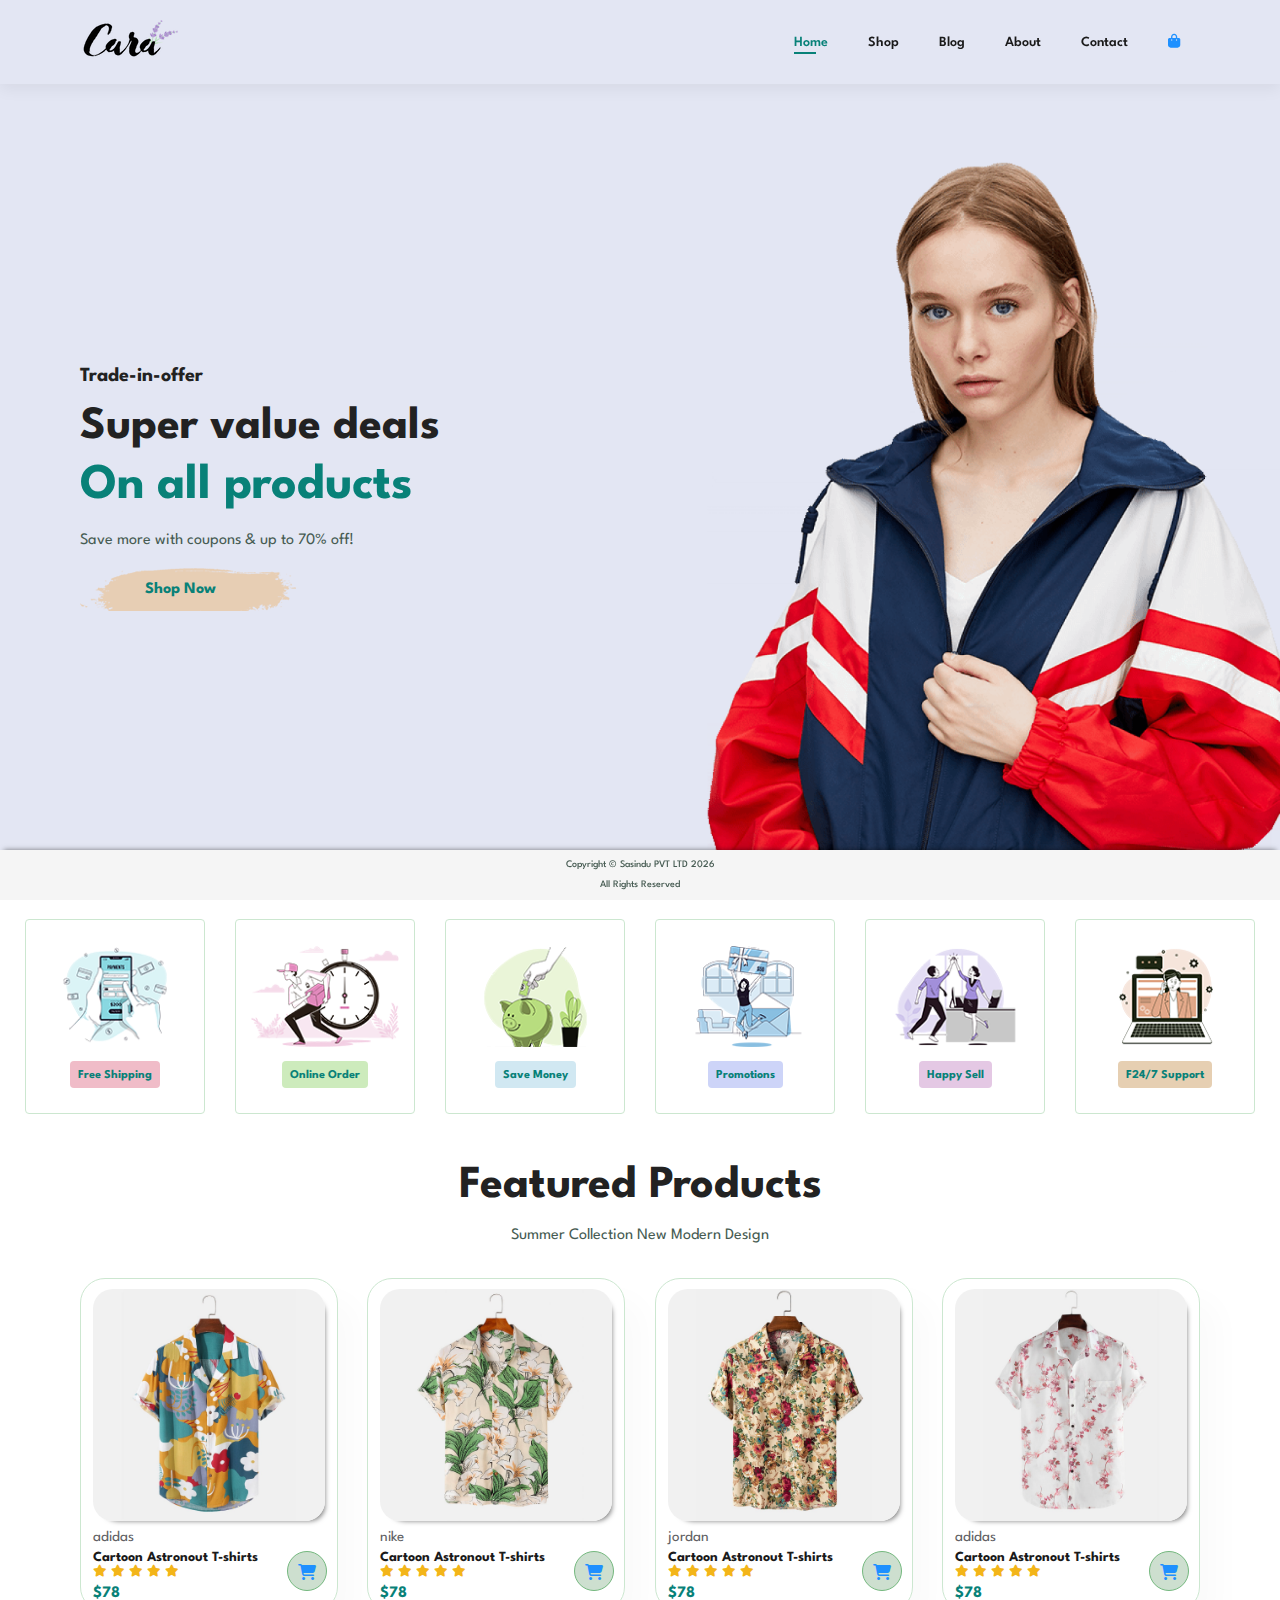
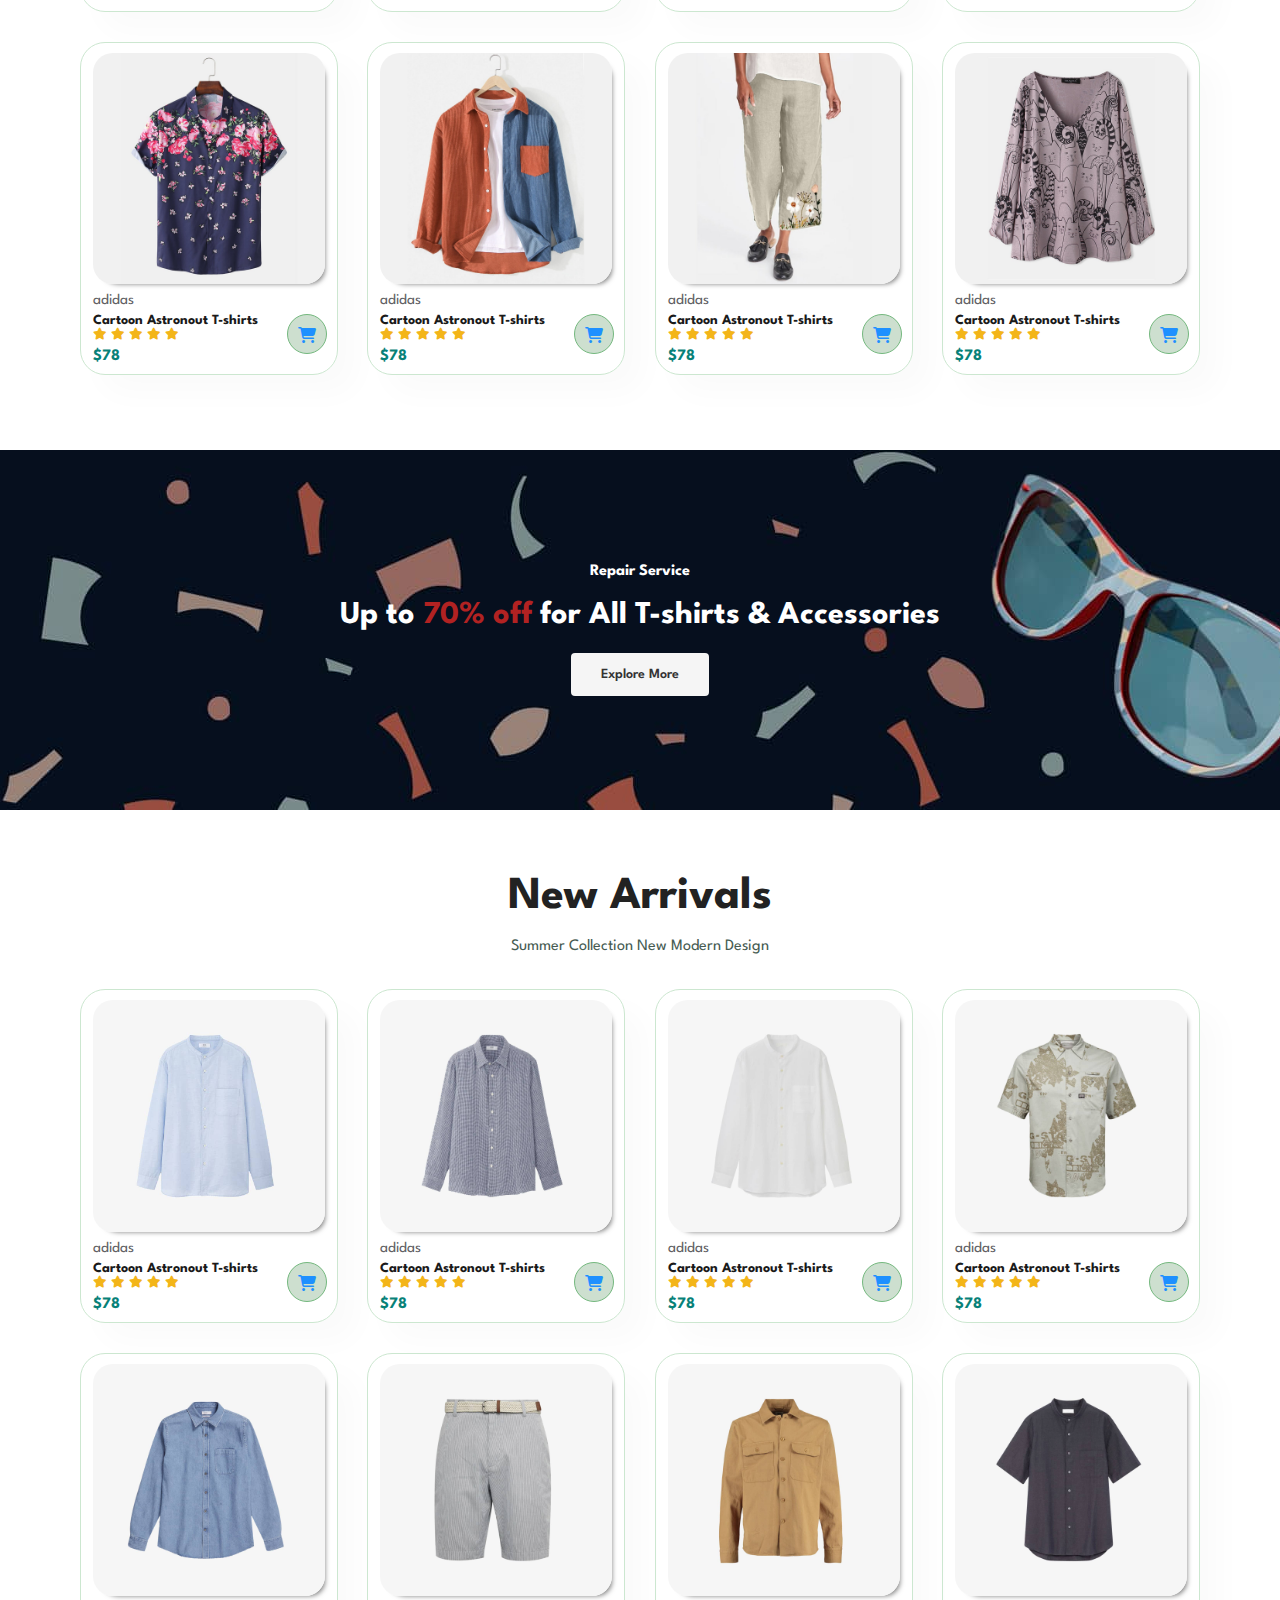
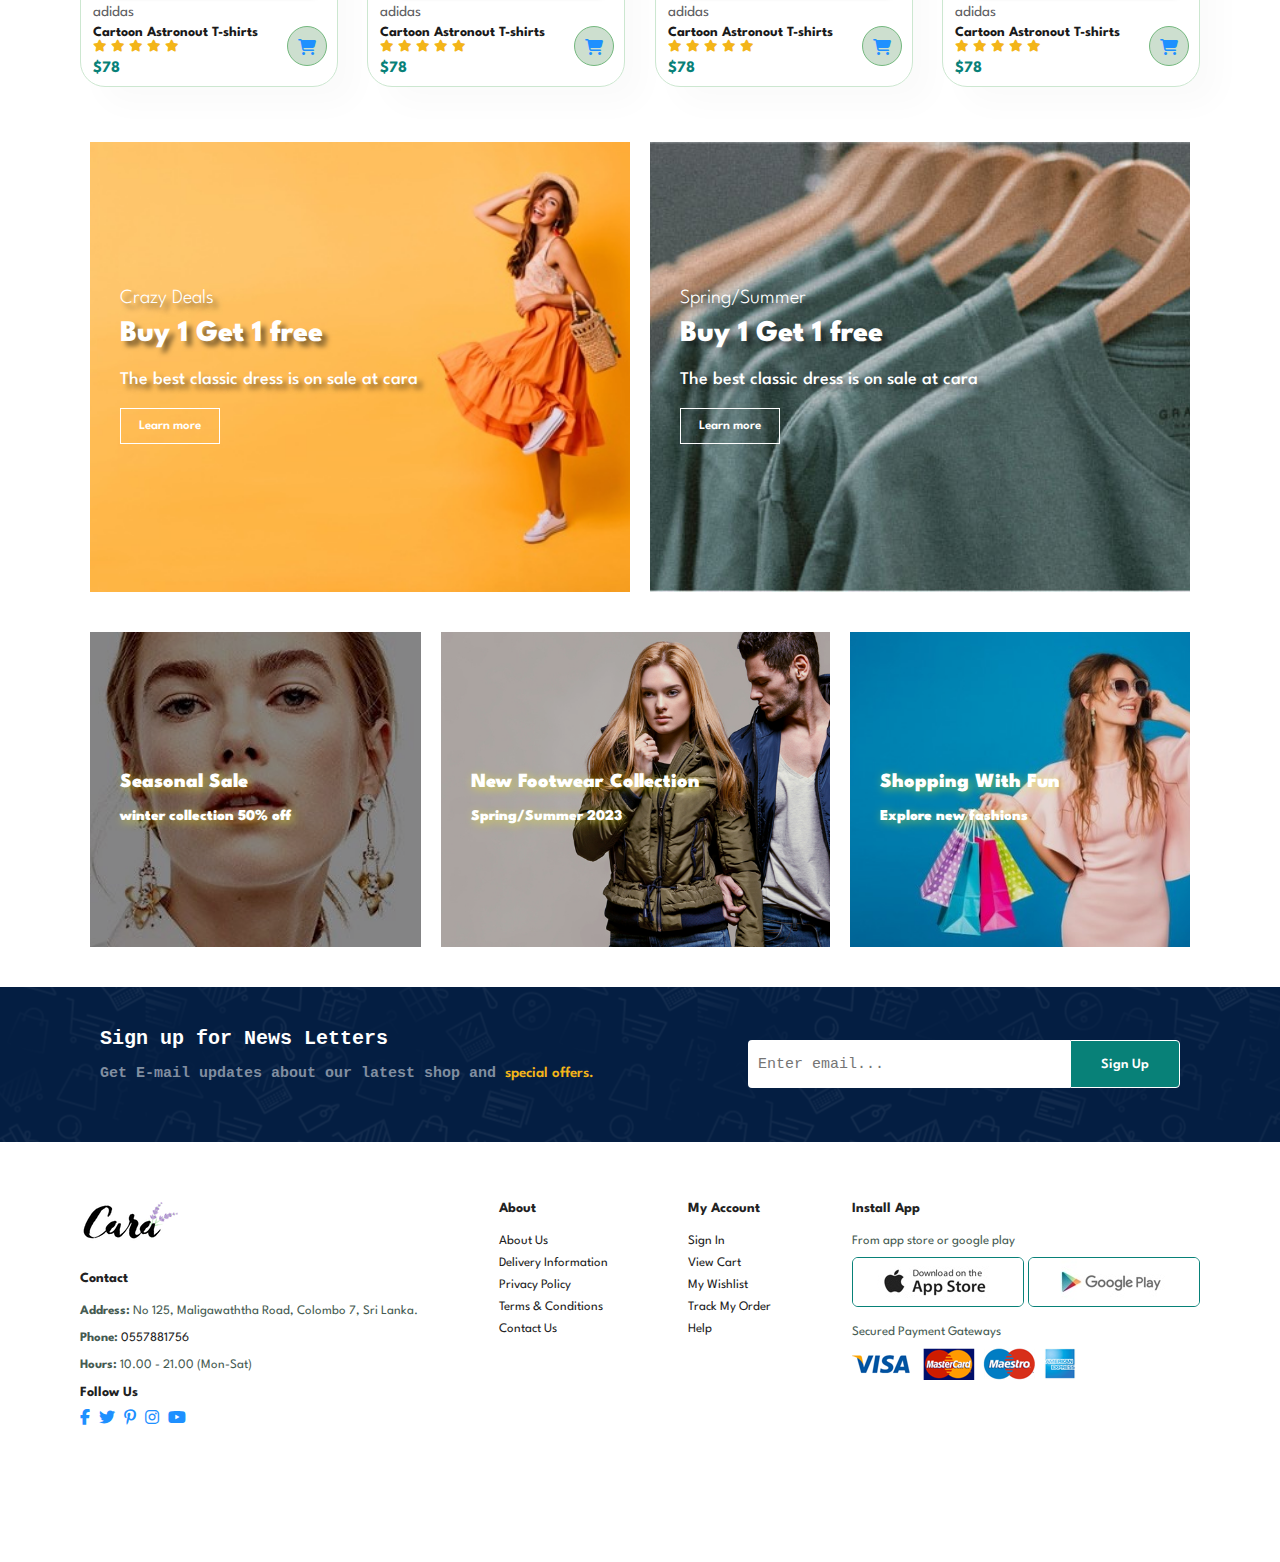
<file: index.html>
<!DOCTYPE html>
<html lang="en">
  <head>
    <meta charset="UTF-8" />
    <meta name="viewport" content="width=device-width, initial-scale=1.0" />
    <title>E-commerce website</title>
    <link rel="stylesheet" href="./CSS/style.css" />
    <script defer src="./Javascript/main.js"></script>
    <link
      rel="stylesheet"
      href="https://cdnjs.cloudflare.com/ajax/libs/font-awesome/6.4.2/css/all.min.css"
    />
    <link rel="icon" href="./ICON/favicon.ico" type="image/x-icon" />
  </head>
  <body>
    <!-- HEADER SECTION -->
    <section id="header">
      <a href="#"><img src="./img/logo.png" alt="logo" class="logo" /></a>
      <div>
        <ul id="navbar">
          <li class="close-btn-li"><i class="fa-solid fa-x"></i></li>
          <li><a class="active" href="index.html">Home</a></li>
          <li><a href="./HTML/shop.html">Shop</a></li>
          <li><a href="./HTML/blog.html">Blog</a></li>
          <li><a href="./HTML/about.html">About</a></li>
          <li><a href="./HTML/contact.html">Contact</a></li>
          <li class="lg-bag">
            <a href="./HTML/cart.html"
              ><i class="fa-solid fa-bag-shopping"></i
            ></a>
          </li>
        </ul>
      </div>
      <div class="menu-icon-con">
        <span
          ><a href="./HTML/cart.html"
            ><i class="fa-solid fa-bag-shopping"></i></a
        ></span>
        <button>
          <span><i class="fa-solid fa-bars" id="menu-i"></i></span>
        </button>
      </div>
    </section>

    <!-- HERO SECTION -->
    <section id="hero">
      <h4>Trade-in-offer</h4>
      <h2>Super value deals</h2>
      <h1>On all products</h1>
      <p>Save more with coupons & up to 70% off!</p>
      <button>Shop Now</button>
    </section>

    <!-- FEATURED SECTION -->
    <section id="feature">
      <div class="fe-box">
        <img src="../img/features/f1.png" alt="" />
        <!-- Inline bg-color supplied in js -->
        <h6>Free Shipping</h6>
      </div>
    </section>

    <!-- FEATURED PRODUCTS SECTION -->
    <section id="product1" class="section-p1">
      <h2>Featured Products</h2>
      <p>Summer Collection New Modern Design</p>
      <div class="pro-container">
        <div class="pro">
          <img src="../img/products/f1.jpg" alt="" />
          <dev class="desc">
            <span>adidas</span>
            <h5>Cartoon Astronout T-shirts</h5>
            <div class="star">
              <i class="fa-solid fa-star"></i>
              <i class="fa-solid fa-star"></i>
              <i class="fa-solid fa-star"></i>
              <i class="fa-solid fa-star"></i>
              <i class="fa-solid fa-star"></i>
            </div>
            <h4>$78</h4>
          </dev>
          <a href="#"><i class="fa-solid fa-cart-shopping"></i></a>
        </div>
      </div>
    </section>

    <!-- BANNER SECTION -->
    <section id="banner" class="section-m1">
      <h4>Repair Service</h4>
      <h2>Up to <span>70% off</span> for All T-shirts & Accessories</h2>
      <button class="normal">Explore More</button>
    </section>

    <!-- NEW ARRIVALS SECTION -->
    <section id="product2" class="section-p1">
      <h2>New Arrivals</h2>
      <p>Summer Collection New Modern Design</p>
      <div class="pro-container new-arrivals">
        <div class="pro">
          <img src="../img/products/f1.jpg" alt="" />
          <dev class="desc">
            <span>adidas</span>
            <h5>Cartoon Astronout T-shirts</h5>
            <div class="star">
              <i class="fa-solid fa-star"></i>
              <i class="fa-solid fa-star"></i>
              <i class="fa-solid fa-star"></i>
              <i class="fa-solid fa-star"></i>
              <i class="fa-solid fa-star"></i>
            </div>
            <h4>$78</h4>
          </dev>
          <a href="#"><i class="fa-solid fa-cart-shopping"></i></a>
        </div>
      </div>
    </section>

    <!-- SMALL-BANNER -->
    <section id="sm-banner" class="section-p1">
      <div class="banner-box">
        <h4>Crazy Deals</h4>
        <h2>Buy 1 Get 1 free</h2>
        <span>The best classic dress is on sale at cara</span>
        <button class="white">Learn more</button>
      </div>
      <div class="banner-box banner-box2">
        <h4>Spring/Summer</h4>
        <h2>Buy 1 Get 1 free</h2>
        <span>The best classic dress is on sale at cara</span>
        <button class="white">Learn more</button>
      </div>
    </section>

    <!-- XS-SMALL BANNERS SECTION -->
    <section id="banner3" class="section-p1">
      <div class="banner-box banner-box-b1">
        <h2>Seasonal Sale</h2>
        <h3>winter collection 50% off</h3>
      </div>
      <div class="banner-box banner-box-b2">
        <h2>New Footwear Collection</h2>
        <h3>Spring/Summer 2023</h3>
      </div>
      <div class="banner-box banner-box-b3">
        <h2>Shopping With Fun</h2>
        <h3>Explore new fashions</h3>
      </div>
    </section>

    <!-- NEWSLETTERS SECTION -->
    <section id="newsletter">
      <div class="news-txt">
        <h4>Sign up for News Letters</h4>
        <p>
          Get E-mail updates about our latest shop and
          <span>special offers.</span>
        </p>
      </div>
      <div class="form-container">
        <form action="" class="real-form">
          <input type="text" placeholder="Enter email..." required />
          <button type="submit" class="normal">Sign Up</button>
        </form>
      </div>
    </section>

    <!-- FOOTER SECTION -->
    <section id="footer-section" class="section-p1 section-m1">
      <div class="col">
        <img class="logo" src="../img/logo.png" alt="" />
        <h4>Contact</h4>
        <p class="p-under-logo">
          <b>Address:</b> No 125, Maligawaththa Road, Colombo 7, Sri Lanka.
        </p>
        <p class="p-under-logo">
          <b>Phone: </b><a href="tel:+94557881756">0557881756</a>
        </p>
        <p class="p-under-logo"><b>Hours: </b> 10.00 - 21.00 (Mon-Sat)</p>
        <div class="follow">
          <h4>Follow Us</h4>
          <div class="icons">
            <a href="#" title="go to our facebook page"
              ><i class="fa-brands fa-facebook-f"></i
            ></a>
            <a href="#" title="go to our twitter page"
              ><i class="fa-brands fa-twitter"></i
            ></a>
            <a href="#" title="go to our pinterest page"
              ><i class="fa-brands fa-pinterest-p"></i
            ></a>
            <a href="#" title="go to our instagram page"
              ><i class="fa-brands fa-instagram"></i
            ></a>
            <a href="#" title="go to our youtube channel"
              ><i class="fa-brands fa-youtube"></i
            ></a>
          </div>
        </div>
      </div>

      <div class="col">
        <h4>About</h4>
        <a href="#">About Us</a>
        <a href="#">Delivery Information</a>
        <a href="#">Privacy Policy</a>
        <a href="#">Terms & Conditions</a>
        <a href="#">Contact Us</a>
      </div>

      <div class="col">
        <h4>My Account</h4>
        <a href="#">Sign In</a>
        <a href="#">View Cart</a>
        <a href="#">My Wishlist</a>
        <a href="#">Track My Order</a>
        <a href="#">Help</a>
      </div>

      <div class="col install">
        <h4>Install App</h4>
        <p>From app store or google play</p>
        <div class="row">
          <img src="../img/pay/app.jpg" alt="" />
          <img src="../img/pay/play.jpg" alt="" />
        </div>
        <p>Secured Payment Gateways</p>
        <img src="../img/pay/pay.png" alt="" />
      </div>
    </section>

    <!-- BACK TO TOP BTN -->
    <div class="back-top-icon" title="back to top">
      <a href="#"><i class="fa-solid fa-up-long" id="back-top"></i></a>
    </div>

    <!-- FOOTER OF THE PAGE -->
    <footer id="footOfPage" class="footer">
      <p class="foot">
        Copyright &copy; Sasindu PVT LTD <span class="date">2021</span>
      </p>
      <p class="foot">All Rights Reserved</p>
    </footer>
    <!--  -->
  </body>
</html>
</file>
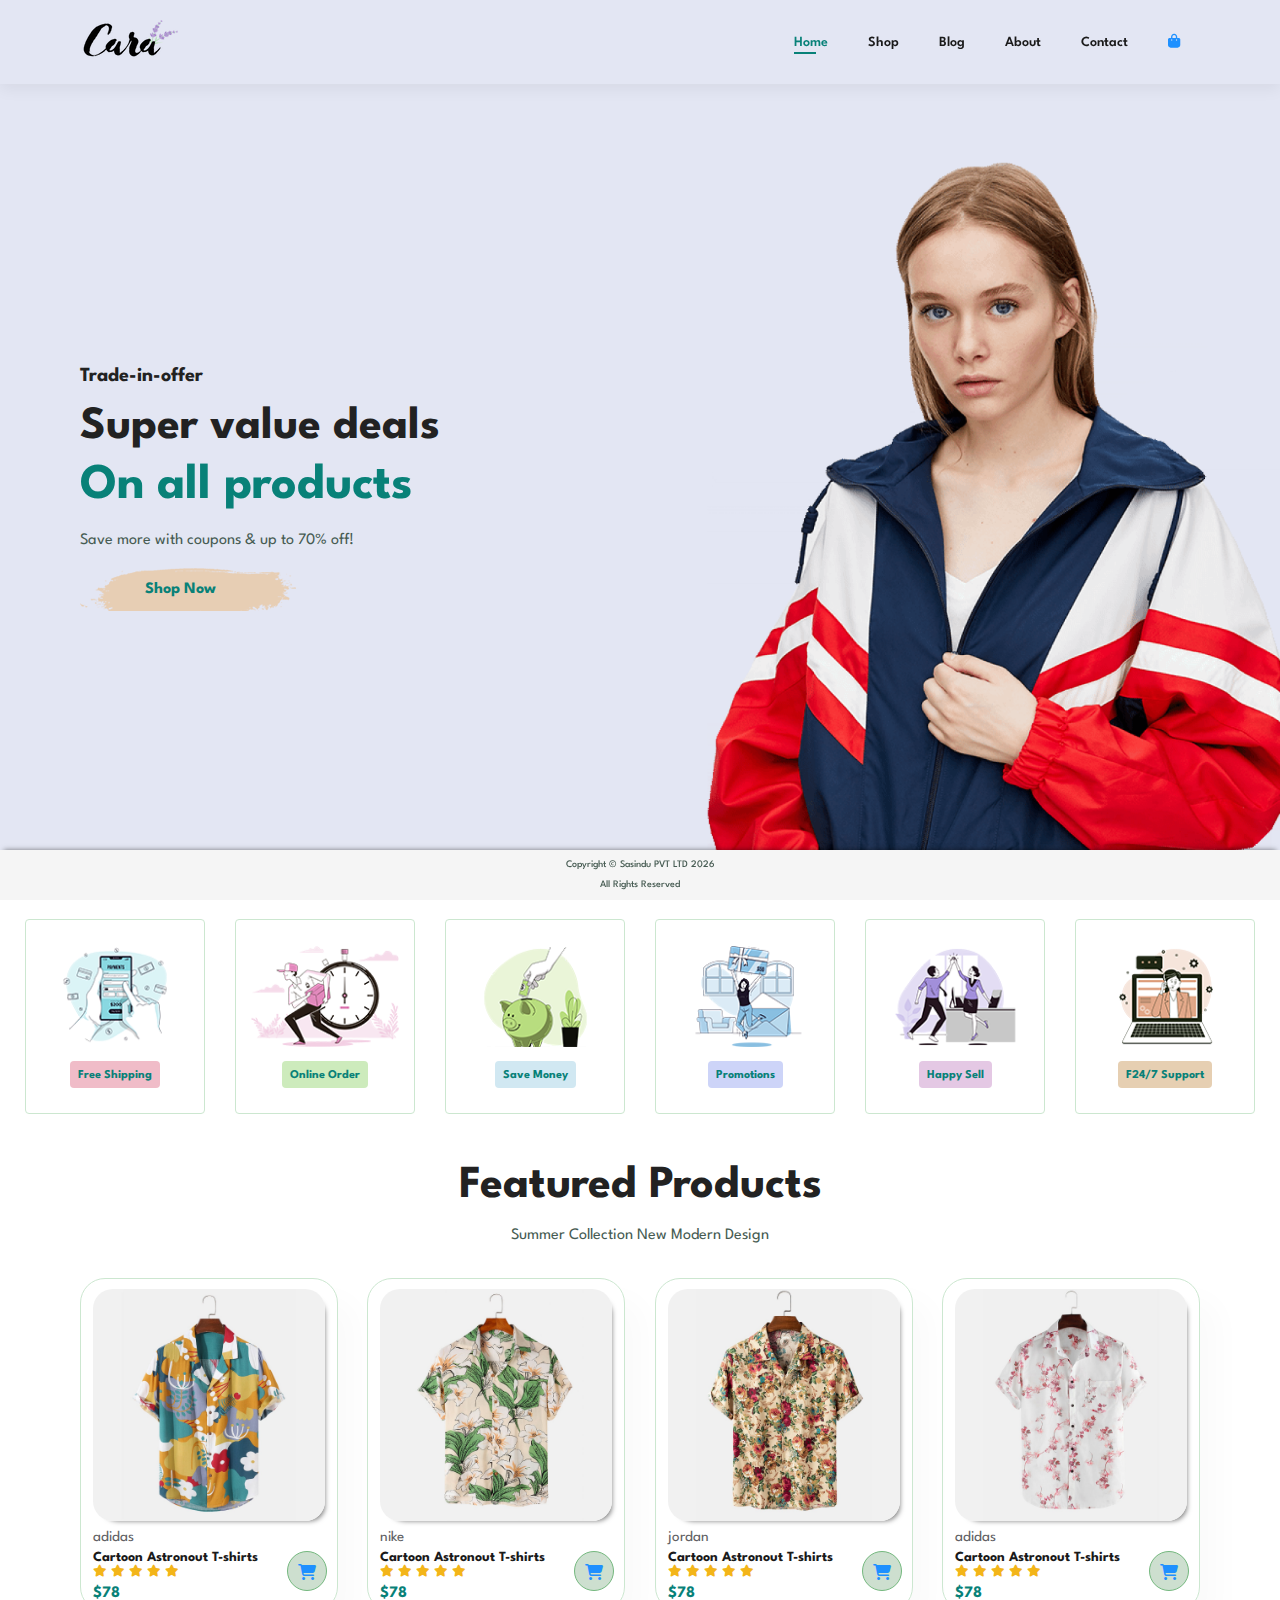
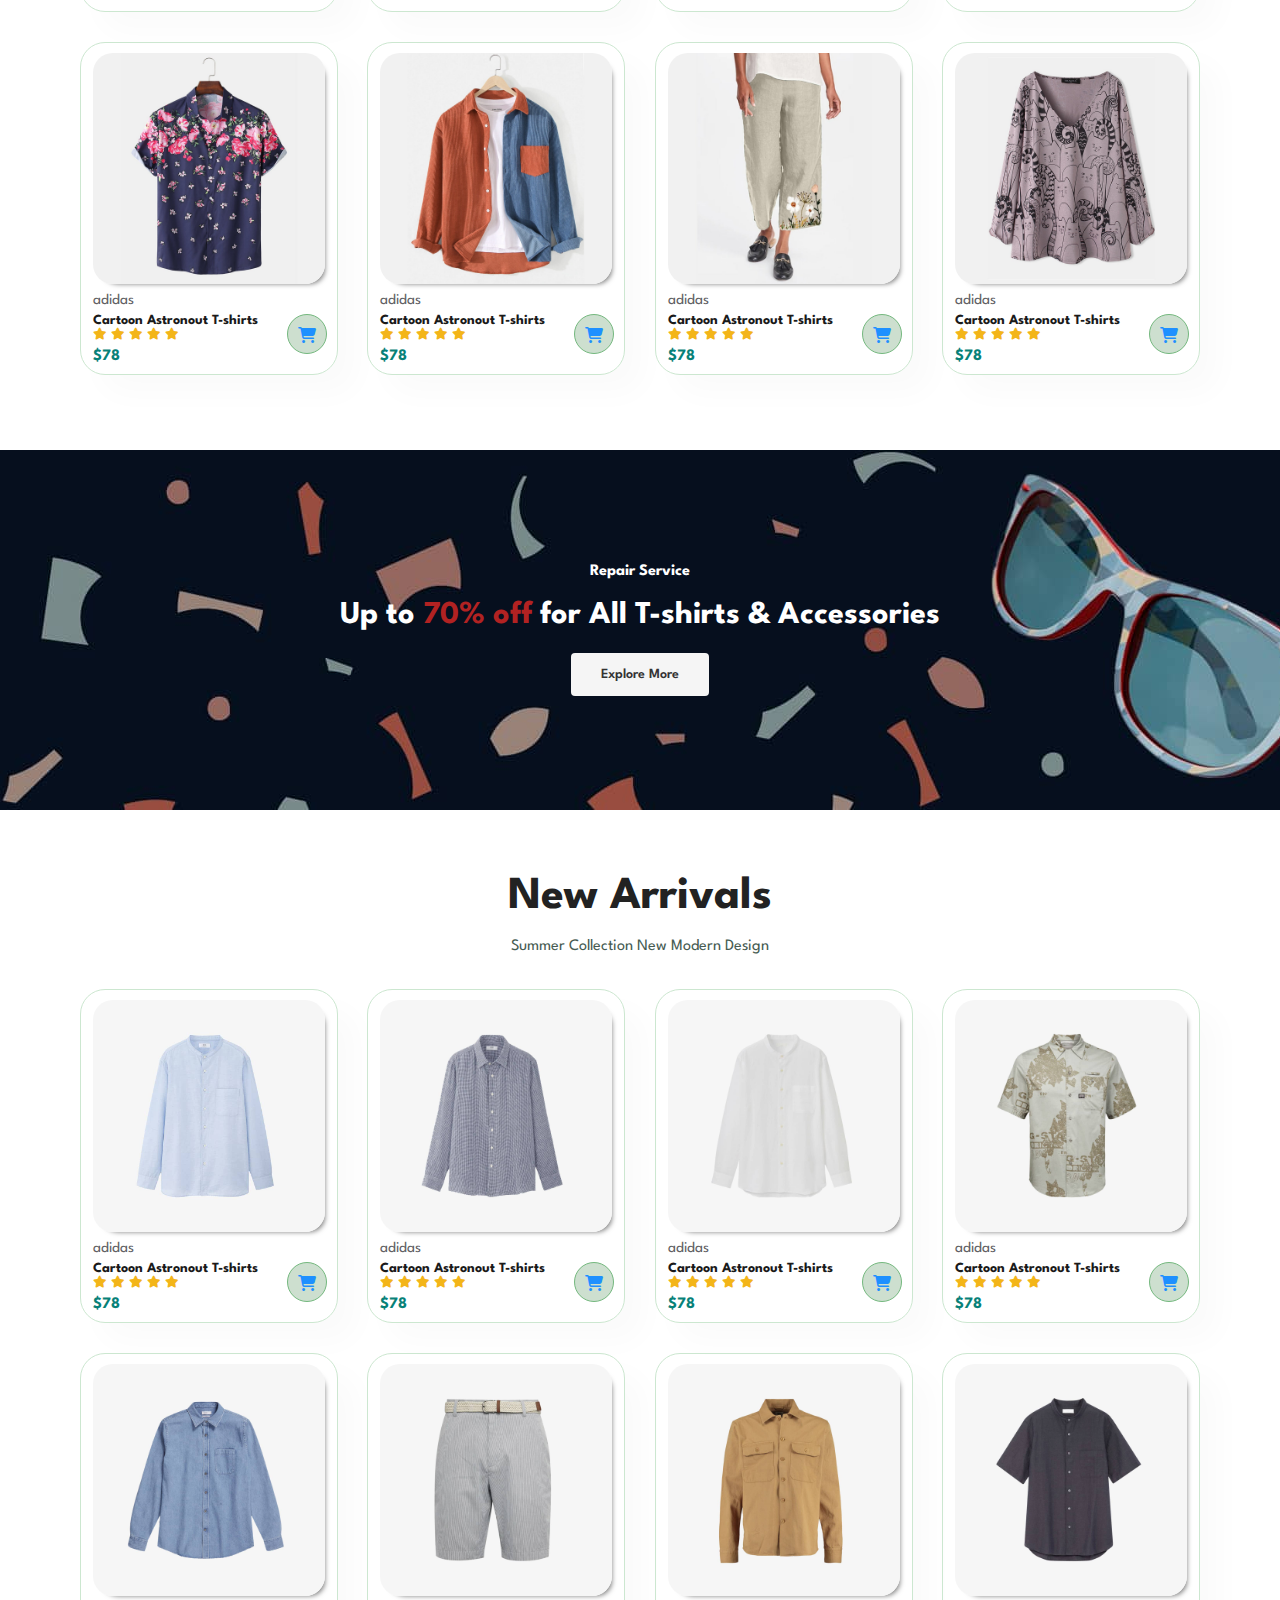
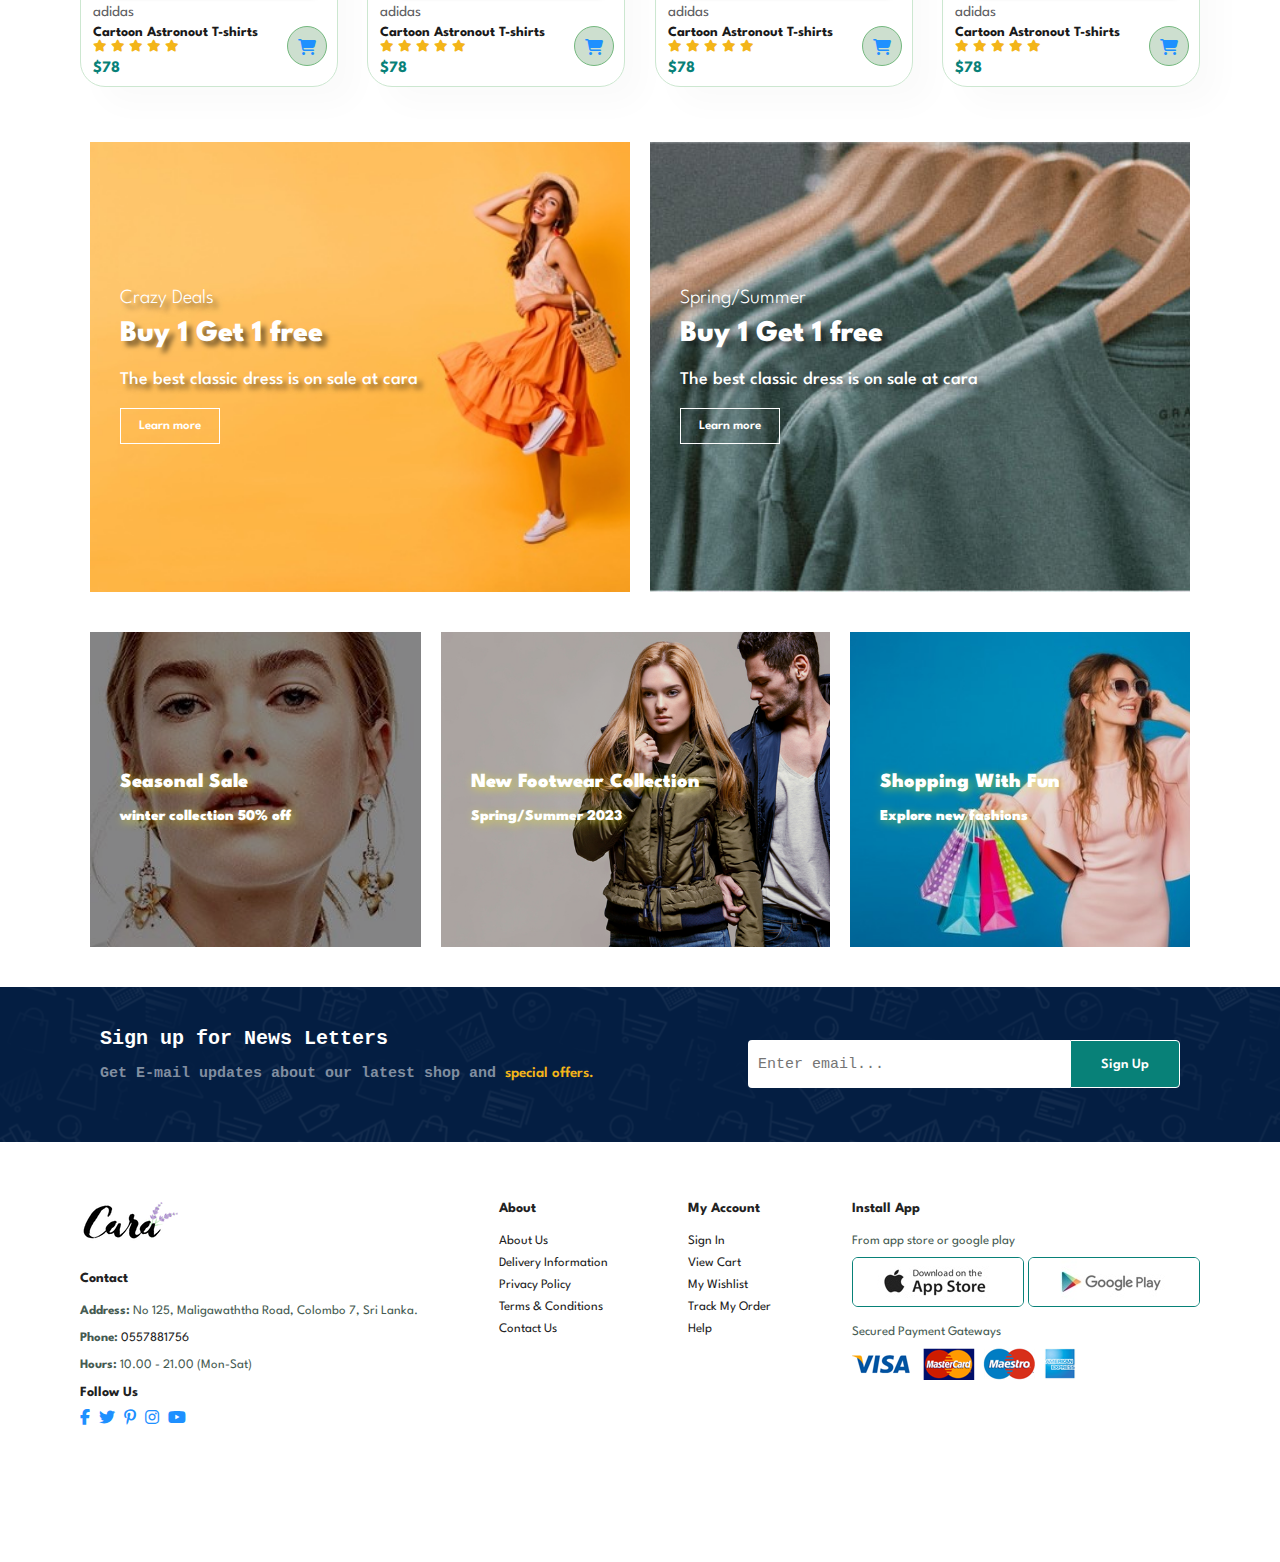
<file: HTML/index.html>
<!DOCTYPE html>
<html lang="en">
  <head>
    <meta charset="UTF-8" />
    <meta name="viewport" content="width=device-width, initial-scale=1.0" />
    <title>E-commerce website</title>
    <link rel="stylesheet" href="../CSS/style.css" />
    <script defer src="../Javascript/main.js"></script>
    <link
      rel="stylesheet"
      href="https://cdnjs.cloudflare.com/ajax/libs/font-awesome/6.4.2/css/all.min.css"
    />
    <link rel="icon" href="../ICON/favicon.ico" type="image/x-icon" />
  </head>
  <body>
    <!-- HEADER SECTION -->
    <section id="header">
      <a href="#"><img src="../img/logo.png" alt="logo" class="logo" /></a>
      <div>
        <ul id="navbar">
          <li class="close-btn-li"><i class="fa-solid fa-x"></i></li>
          <li><a class="active" href="index.html">Home</a></li>
          <li><a href="shop.html">Shop</a></li>
          <li><a href="blog.html">Blog</a></li>
          <li><a href="about.html">About</a></li>
          <li><a href="contact.html">Contact</a></li>
          <li class="lg-bag">
            <a href="cart.html"><i class="fa-solid fa-bag-shopping"></i></a>
          </li>
        </ul>
      </div>
      <div class="menu-icon-con">
        <span
          ><a href="cart.html"><i class="fa-solid fa-bag-shopping"></i></a
        ></span>
        <button>
          <span><i class="fa-solid fa-bars" id="menu-i"></i></span>
        </button>
      </div>
    </section>

    <!-- HERO SECTION -->
    <section id="hero">
      <h4>Trade-in-offer</h4>
      <h2>Super value deals</h2>
      <h1>On all products</h1>
      <p>Save more with coupons & up to 70% off!</p>
      <button>Shop Now</button>
    </section>

    <!-- FEATURED SECTION -->
    <section id="feature">
      <div class="fe-box">
        <img src="../img/features/f1.png" alt="" />
        <!-- Inline bg-color supplied in js -->
        <h6>Free Shipping</h6>
      </div>
    </section>

    <!-- FEATURED PRODUCTS SECTION -->
    <section id="product1" class="section-p1">
      <h2>Featured Products</h2>
      <p>Summer Collection New Modern Design</p>
      <div class="pro-container">
        <div class="pro">
          <img src="../img/products/f1.jpg" alt="" />
          <dev class="desc">
            <span>adidas</span>
            <h5>Cartoon Astronout T-shirts</h5>
            <div class="star">
              <i class="fa-solid fa-star"></i>
              <i class="fa-solid fa-star"></i>
              <i class="fa-solid fa-star"></i>
              <i class="fa-solid fa-star"></i>
              <i class="fa-solid fa-star"></i>
            </div>
            <h4>$78</h4>
          </dev>
          <a href="#"><i class="fa-solid fa-cart-shopping"></i></a>
        </div>
      </div>
    </section>

    <!-- BANNER SECTION -->
    <section id="banner" class="section-m1">
      <h4>Repair Service</h4>
      <h2>Up to <span>70% off</span> for All T-shirts & Accessories</h2>
      <button class="normal">Explore More</button>
    </section>

    <!-- NEW ARRIVALS SECTION -->
    <section id="product1" class="section-p1">
      <h2>New Arrivals</h2>
      <p>Summer Collection New Modern Design</p>
      <div class="pro-container new-arrivals">
        <div class="pro">
          <img src="../img/products/f1.jpg" alt="" />
          <dev class="desc">
            <span>adidas</span>
            <h5>Cartoon Astronout T-shirts</h5>
            <div class="star">
              <i class="fa-solid fa-star"></i>
              <i class="fa-solid fa-star"></i>
              <i class="fa-solid fa-star"></i>
              <i class="fa-solid fa-star"></i>
              <i class="fa-solid fa-star"></i>
            </div>
            <h4>$78</h4>
          </dev>
          <a href="#"><i class="fa-solid fa-cart-shopping"></i></a>
        </div>
      </div>
    </section>

    <!-- SMALL-BANNER -->
    <section id="sm-banner" class="section-p1">
      <div class="banner-box">
        <h4>Crazy Deals</h4>
        <h2>Buy 1 Get 1 free</h2>
        <span>The best classic dress is on sale at cara</span>
        <button class="white">Learn more</button>
      </div>
      <div class="banner-box banner-box2">
        <h4>Spring/Summer</h4>
        <h2>Buy 1 Get 1 free</h2>
        <span>The best classic dress is on sale at cara</span>
        <button class="white">Learn more</button>
      </div>
    </section>

    <!-- XS-SMALL BANNERS SECTION -->
    <section id="banner3" class="section-p1">
      <div class="banner-box banner-box-b1">
        <h2>Seasonal Sale</h2>
        <h3>winter collection 50% off</h3>
      </div>
      <div class="banner-box banner-box-b2">
        <h2>New Footwear Collection</h2>
        <h3>Spring/Summer 2023</h3>
      </div>
      <div class="banner-box banner-box-b3">
        <h2>Shopping With Fun</h2>
        <h3>Explore new fashions</h3>
      </div>
    </section>

    <!-- NEWSLETTERS SECTION -->
    <section id="newsletter">
      <div class="news-txt">
        <h4>Sign up for News Letters</h4>
        <p>
          Get E-mail updates about our latest shop and
          <span>special offers.</span>
        </p>
      </div>
      <div class="form-container">
        <form action="" class="real-form">
          <input type="text" placeholder="Enter email..." required />
          <button type="submit" class="normal">Sign Up</button>
        </form>
      </div>
    </section>

    <!-- FOOTER SECTION -->
    <section id="footer-section" class="section-p1 section-m1">
      <div class="col">
        <img class="logo" src="../img/logo.png" alt="" />
        <h4>Contact</h4>
        <p class="p-under-logo">
          <b>Address:</b> No 125, Maligawaththa Road, Colombo 7, Sri Lanka.
        </p>
        <p class="p-under-logo">
          <b>Phone: </b><a href="tel:+94557881756">0557881756</a>
        </p>
        <p class="p-under-logo"><b>Hours: </b> 10.00 - 21.00 (Mon-Sat)</p>
        <div class="follow">
          <h4>Follow Us</h4>
          <div class="icons">
            <a href="#" title="go to our facebook page"
              ><i class="fa-brands fa-facebook-f"></i
            ></a>
            <a href="#" title="go to our twitter page"
              ><i class="fa-brands fa-twitter"></i
            ></a>
            <a href="#" title="go to our pinterest page"
              ><i class="fa-brands fa-pinterest-p"></i
            ></a>
            <a href="#" title="go to our instagram page"
              ><i class="fa-brands fa-instagram"></i
            ></a>
            <a href="#" title="go to our youtube channel"
              ><i class="fa-brands fa-youtube"></i
            ></a>
          </div>
        </div>
      </div>

      <div class="col">
        <h4>About</h4>
        <a href="#">About Us</a>
        <a href="#">Delivery Information</a>
        <a href="#">Privacy Policy</a>
        <a href="#">Terms & Conditions</a>
        <a href="#">Contact Us</a>
      </div>

      <div class="col">
        <h4>My Account</h4>
        <a href="#">Sign In</a>
        <a href="#">View Cart</a>
        <a href="#">My Wishlist</a>
        <a href="#">Track My Order</a>
        <a href="#">Help</a>
      </div>

      <div class="col install">
        <h4>Install App</h4>
        <p>From app store or google play</p>
        <div class="row">
          <img src="../img/pay/app.jpg" alt="" />
          <img src="../img/pay/play.jpg" alt="" />
        </div>
        <p>Secured Payment Gateways</p>
        <img src="../img/pay/pay.png" alt="" />
      </div>
    </section>

    <!-- BACK TO TOP BTN -->
    <div class="back-top-icon" title="back to top">
      <a href="#"><i class="fa-solid fa-up-long" id="back-top"></i></a>
    </div>

    <!-- FOOTER OF THE PAGE -->
    <footer id="footOfPage" class="footer">
      <p class="foot">
        Copyright &copy; Sasindu PVT LTD <span class="date">2021</span>
      </p>
      <p class="foot">All Rights Reserved</p>
    </footer>
    <!--  -->
  </body>
</html>
</file>
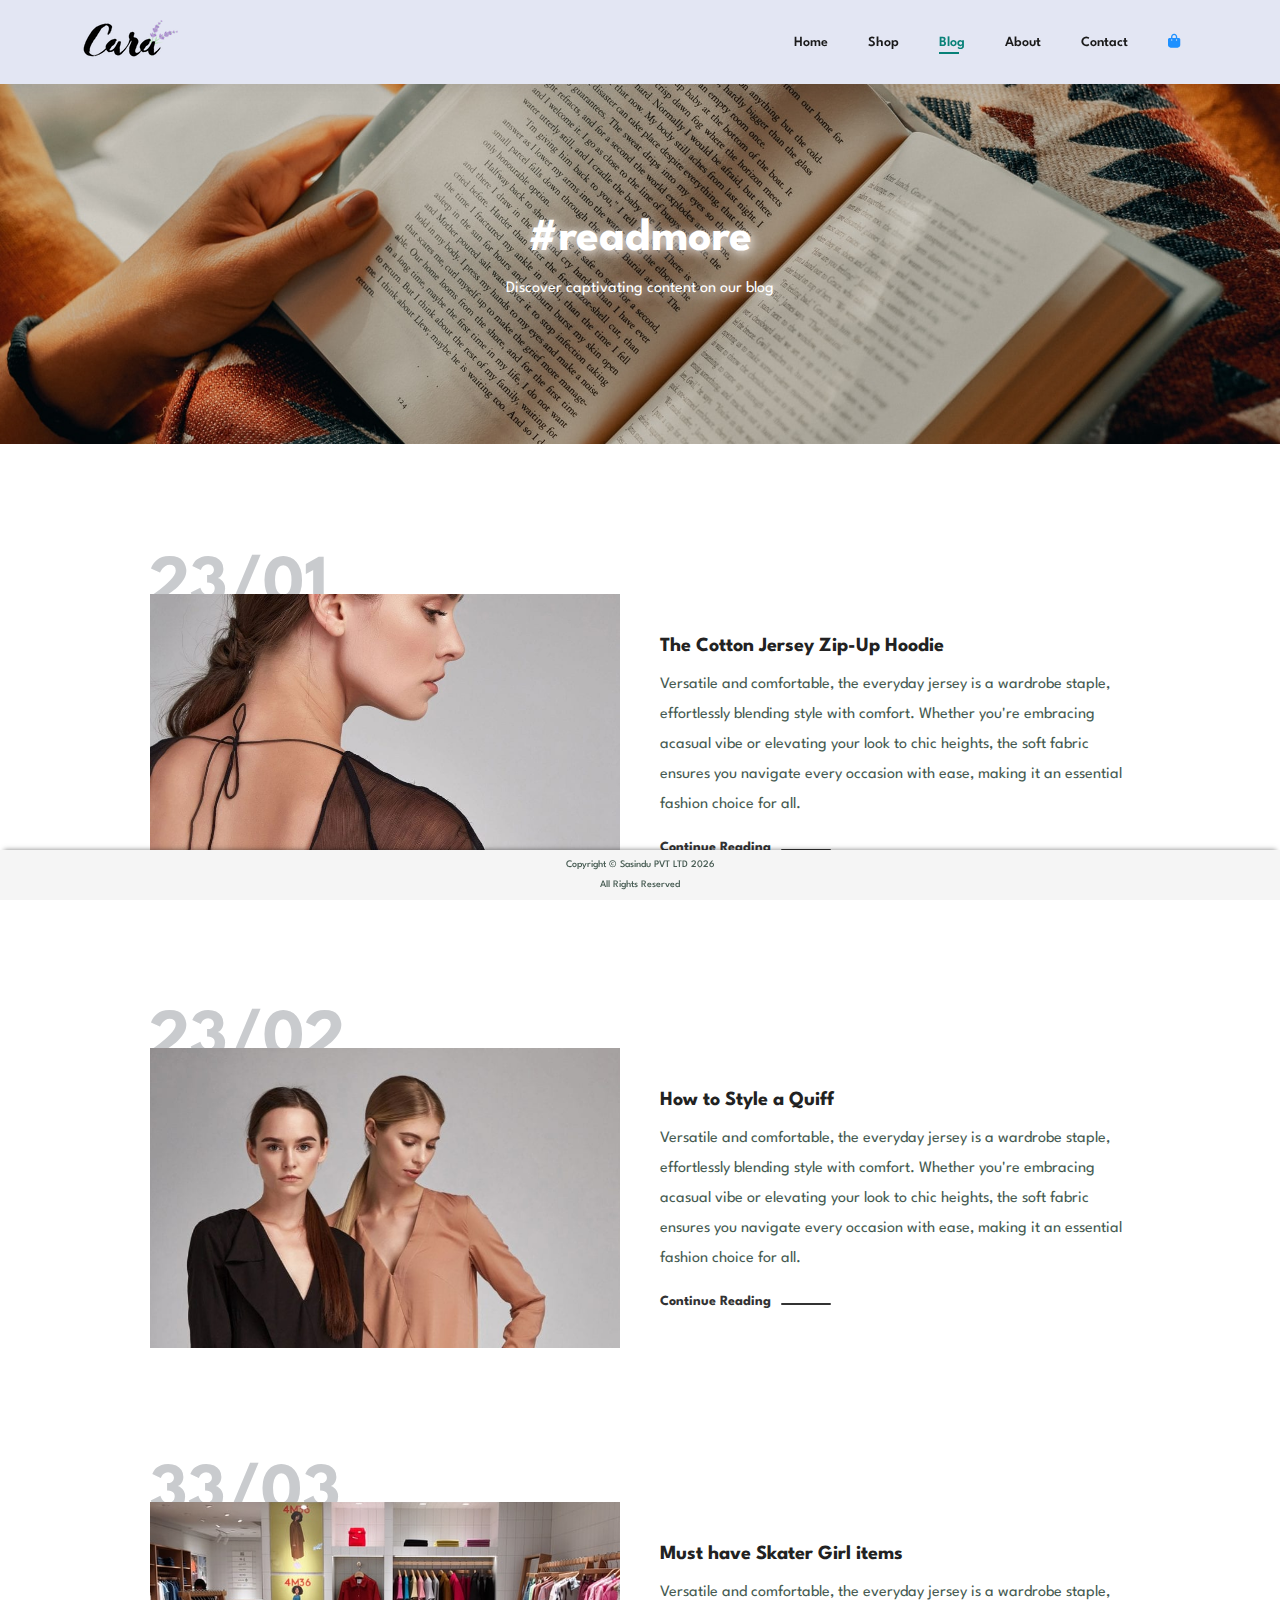
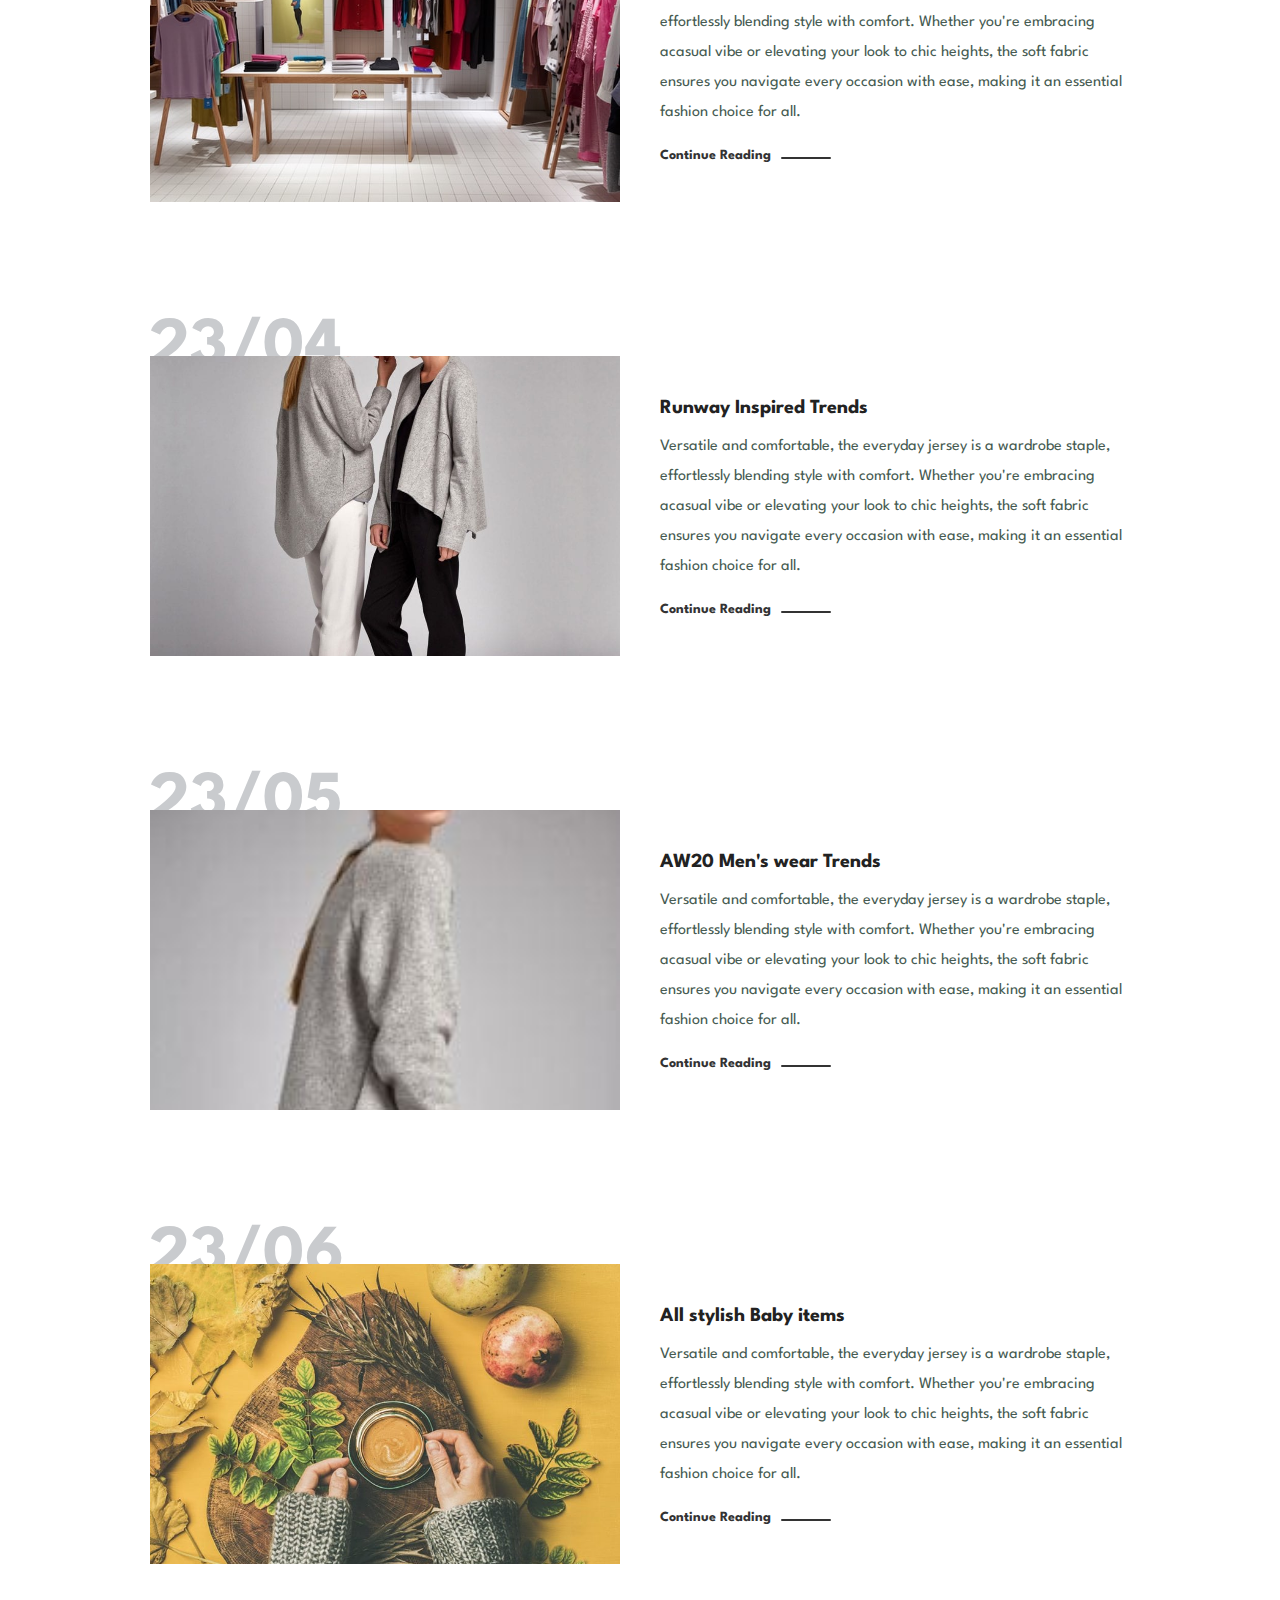
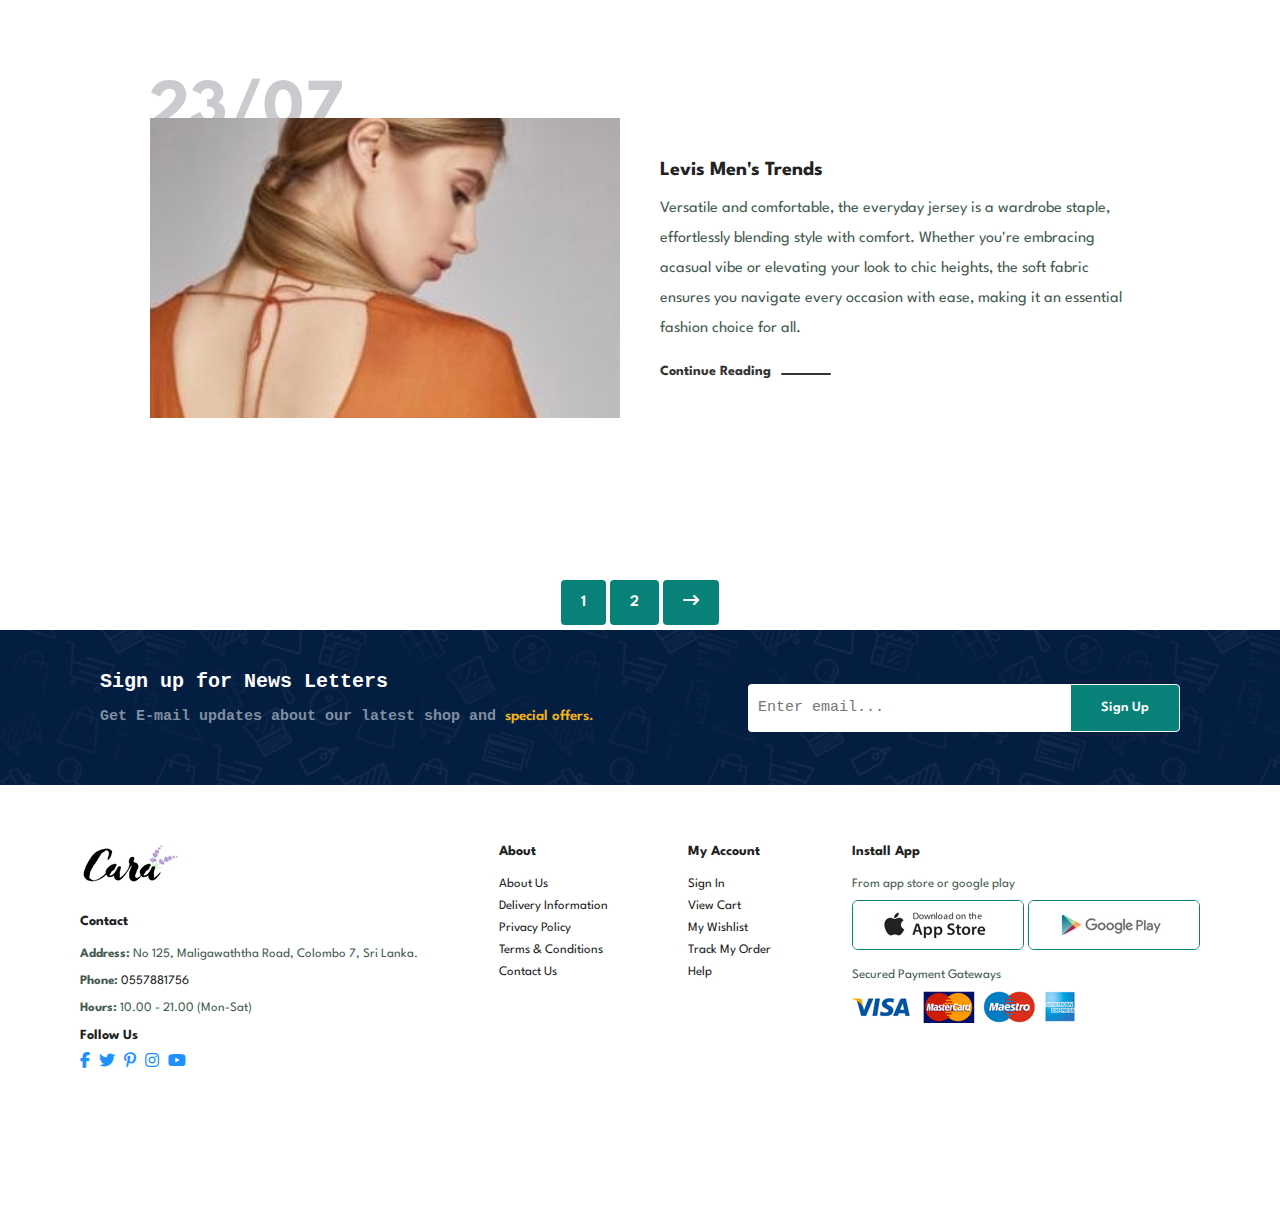
<file: HTML/blog.html>
<!DOCTYPE html>
<html lang="en">
  <head>
    <meta charset="UTF-8" />
    <meta name="viewport" content="width=device-width, initial-scale=1.0" />
    <title>E-commerce website</title>
    <link rel="stylesheet" href="../CSS/style.css" />
    <script defer src="../Javascript/blog.js"></script>
    <link
      rel="stylesheet"
      href="https://cdnjs.cloudflare.com/ajax/libs/font-awesome/6.4.2/css/all.min.css"
    />
    <link rel="icon" href="../ICON/favicon.ico" type="image/x-icon" />
  </head>
  <body>
    <!-- HEADER SECTION -->
    <section id="header">
      <a href="#"><img src="../img/logo.png" alt="logo" class="logo" /></a>
      <div>
        <ul id="navbar">
          <li class="close-btn-li"><i class="fa-solid fa-x"></i></li>
          <li><a href="../index.html">Home</a></li>
          <li><a href="shop.html">Shop</a></li>
          <li><a class="active" href="blog.html">Blog</a></li>
          <li><a href="about.html">About</a></li>
          <li><a href="contact.html">Contact</a></li>
          <li class="lg-bag">
            <a href="cart.html"><i class="fa-solid fa-bag-shopping"></i></a>
          </li>
        </ul>
      </div>
      <div class="menu-icon-con">
        <span
          ><a href="cart.html"><i class="fa-solid fa-bag-shopping"></i></a
        ></span>
        <button>
          <span><i class="fa-solid fa-bars" id="menu-i"></i></span>
        </button>
      </div>
    </section>

    <!-- HERO SECTION -->
    <section id="page-header" class="blog-header">
      <h2>#readmore</h2>
      <p>Discover captivating content on our blog</p>
    </section>

    <!-- BLOG SECTION -->
    <section id="blog">
      <div class="blog-box">
        <div class="blog-img">
          <img src="../img/blog/b1.jpg" alt="" />
        </div>
        <div class="blog-details">
          <h4>The Cotton Jersey Zip-Up Hoodie</h4>
          <p>
            Versatile and comfortable, the everyday jersey is a wardrobe staple,
            effortlessly blending style with comfort. Whether you're embracing a
            casual vibe or elevating your look to chic heights, the soft fabric
            ensures you navigate every occasion with ease, making it an
            essential fashion choice for all.
          </p>
          <a href="#">Continue Reading</a>
        </div>
        <h1>13/01</h1>
      </div>
    </section>

    <!-- PAGINATION SECTION -->
    <section id="pagination" class="section-p1">
      <a href="#">1</a>
      <a href="#">2</a>
      <a href="#"><i class="fa-solid fa-arrow-right-long"></i></a>
    </section>

    <!-- NEWSLETTERS SECTION -->
    <section id="newsletter">
      <div class="news-txt">
        <h4>Sign up for News Letters</h4>
        <p>
          Get E-mail updates about our latest shop and
          <span>special offers.</span>
        </p>
      </div>
      <div class="form-container">
        <form action="" class="real-form">
          <input type="text" placeholder="Enter email..." required />
          <button type="submit" class="normal">Sign Up</button>
        </form>
      </div>
    </section>

    <!-- FOOTER SECTION -->
    <section id="footer-section" class="section-p1 section-m1">
      <div class="col">
        <img class="logo" src="../img/logo.png" alt="" />
        <h4>Contact</h4>
        <p class="p-under-logo">
          <b>Address:</b> No 125, Maligawaththa Road, Colombo 7, Sri Lanka.
        </p>
        <p class="p-under-logo">
          <b>Phone: </b><a href="tel:+94557881756">0557881756</a>
        </p>
        <p class="p-under-logo"><b>Hours: </b> 10.00 - 21.00 (Mon-Sat)</p>
        <div class="follow">
          <h4>Follow Us</h4>
          <div class="icons">
            <a href="#" title="go to our facebook page"
              ><i class="fa-brands fa-facebook-f"></i
            ></a>
            <a href="#" title="go to our twitter page"
              ><i class="fa-brands fa-twitter"></i
            ></a>
            <a href="#" title="go to our pinterest page"
              ><i class="fa-brands fa-pinterest-p"></i
            ></a>
            <a href="#" title="go to our instagram page"
              ><i class="fa-brands fa-instagram"></i
            ></a>
            <a href="#" title="go to our youtube channel"
              ><i class="fa-brands fa-youtube"></i
            ></a>
          </div>
        </div>
      </div>

      <div class="col">
        <h4>About</h4>
        <a href="#">About Us</a>
        <a href="#">Delivery Information</a>
        <a href="#">Privacy Policy</a>
        <a href="#">Terms & Conditions</a>
        <a href="#">Contact Us</a>
      </div>

      <div class="col">
        <h4>My Account</h4>
        <a href="#">Sign In</a>
        <a href="#">View Cart</a>
        <a href="#">My Wishlist</a>
        <a href="#">Track My Order</a>
        <a href="#">Help</a>
      </div>

      <div class="col install">
        <h4>Install App</h4>
        <p>From app store or google play</p>
        <div class="row">
          <img src="../img/pay/app.jpg" alt="" />
          <img src="../img/pay/play.jpg" alt="" />
        </div>
        <p>Secured Payment Gateways</p>
        <img src="../img/pay/pay.png" alt="" />
      </div>
    </section>

    <!-- BACK TO TOP BTN -->
    <div class="back-top-icon" title="back to top">
      <a href="#"><i class="fa-solid fa-up-long" id="back-top"></i></a>
    </div>

    <!-- FOOTER OF THE PAGE -->
    <footer id="footOfPage" class="footer">
      <p class="foot">
        Copyright &copy; Sasindu PVT LTD <span class="date">2021</span>
      </p>
      <p class="foot">All Rights Reserved</p>
    </footer>
    <!--  -->
  </body>
</html>
</file>
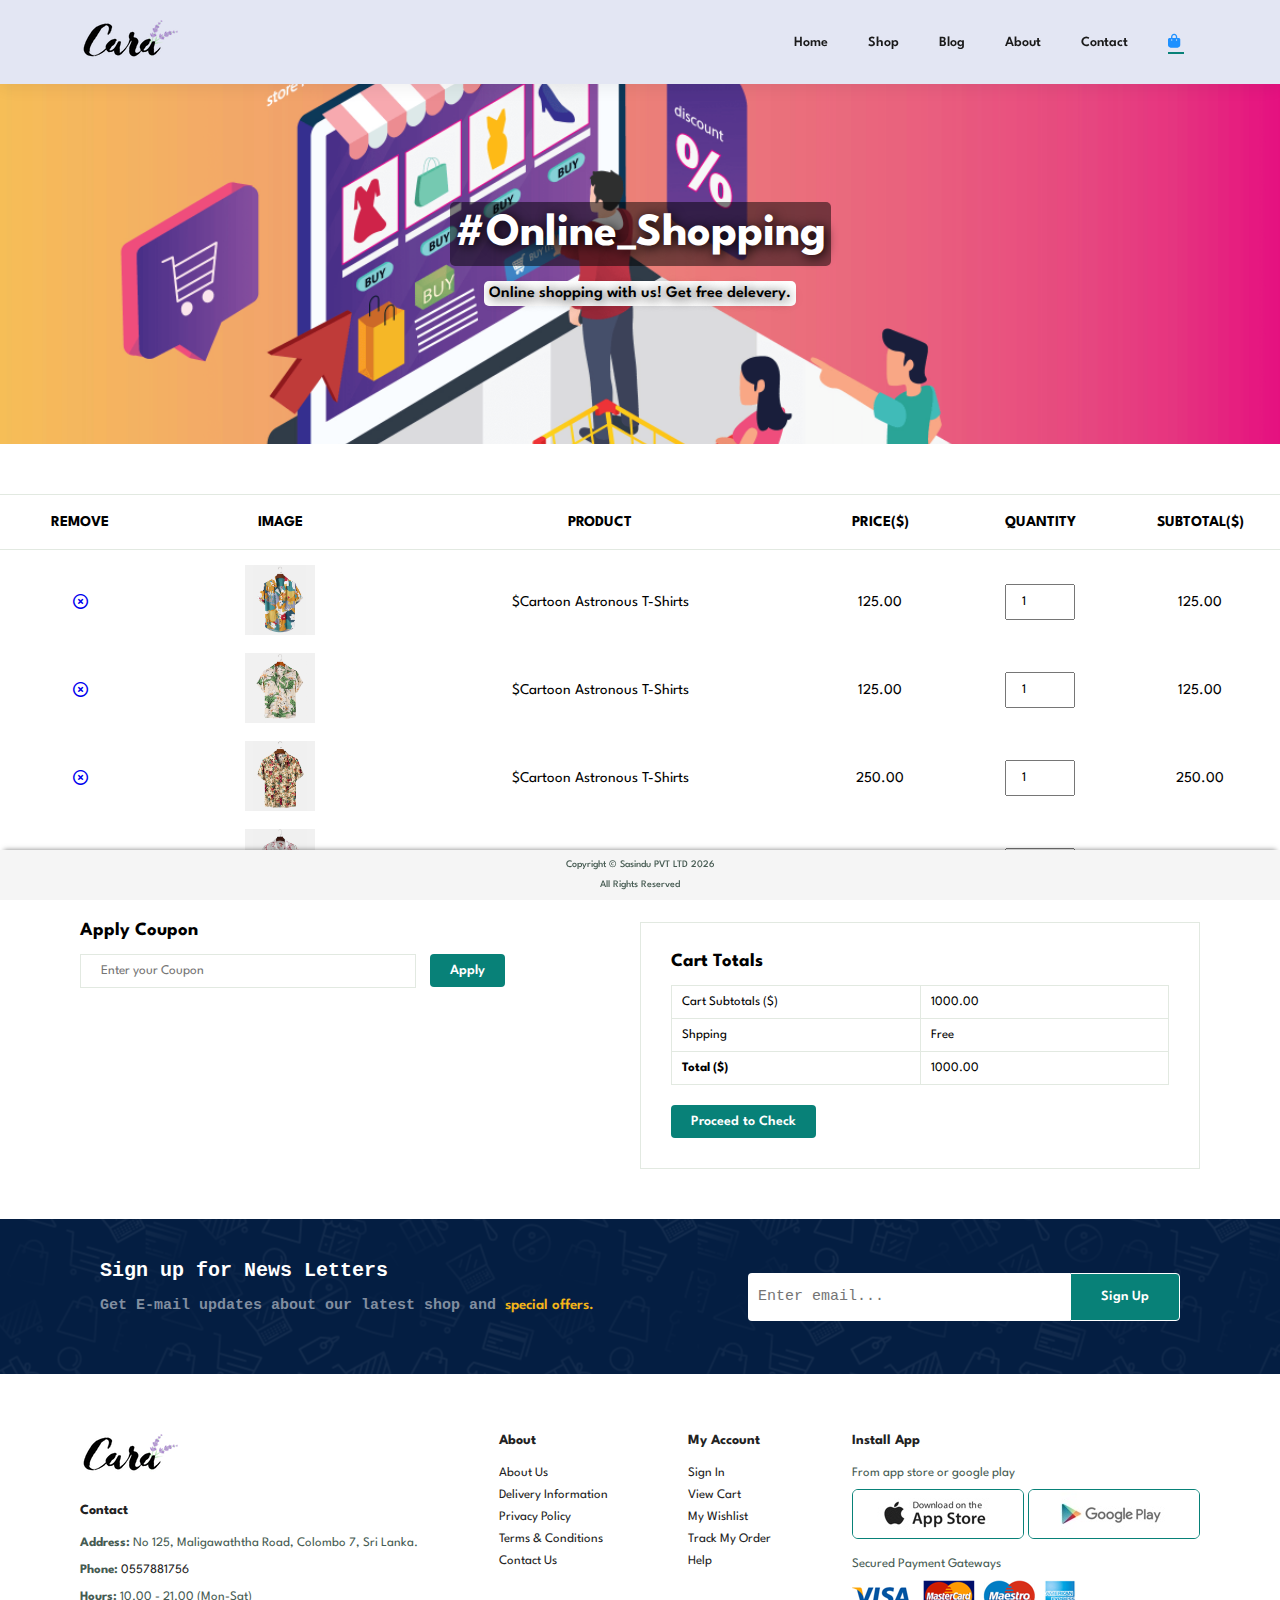
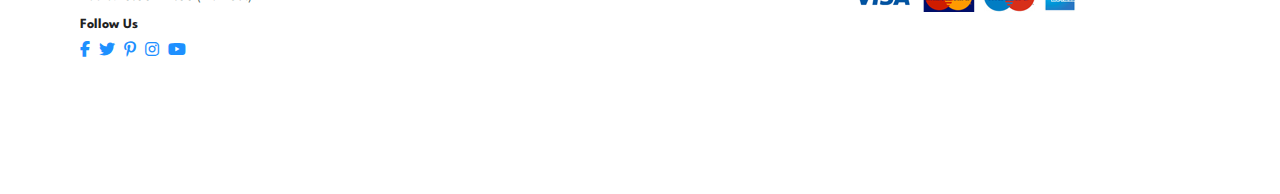
<file: HTML/cart.html>
<!DOCTYPE html>
<html lang="en">
  <head>
    <meta charset="UTF-8" />
    <meta name="viewport" content="width=device-width, initial-scale=1.0" />
    <title>E-commerce website</title>
    <link rel="stylesheet" href="../CSS/style.css" />
    <script defer src="../Javascript/cart.js"></script>
    <link
      rel="stylesheet"
      href="https://cdnjs.cloudflare.com/ajax/libs/font-awesome/6.4.2/css/all.min.css"
    />
    <link rel="icon" href="../ICON/favicon.ico" type="image/x-icon" />
  </head>
  <body>
    <!-- HEADER SECTION -->
    <section id="header">
      <a href="#"><img src="../img/logo.png" alt="logo" class="logo" /></a>
      <div>
        <ul id="navbar">
          <li class="close-btn-li"><i class="fa-solid fa-x"></i></li>
          <li><a href="../index.html">Home</a></li>
          <li><a href="shop.html">Shop</a></li>
          <li><a href="blog.html">Blog</a></li>
          <li><a href="about.html">About</a></li>
          <li><a href="contact.html">Contact</a></li>
          <li class="lg-bag">
            <a class="active" href="cart.html"
              ><i class="fa-solid fa-bag-shopping"></i
            ></a>
          </li>
        </ul>
      </div>
      <div class="menu-icon-con">
        <span
          ><a href="cart.html"><i class="fa-solid fa-bag-shopping"></i></a
        ></span>
        <button>
          <span><i class="fa-solid fa-bars" id="menu-i"></i></span>
        </button>
      </div>
    </section>

    <!-- HERO SECTION -->
    <section id="page-header" class="cart-header">
      <h2>#Online_Shopping</h2>
      <p>Online shopping with us! Get free delevery.</p>
    </section>

    <!-- CART SECTION -->
    <section id="cart" class="section-p1">
      <table width="100%">
        <thead>
          <tr>
            <td>Remove</td>
            <td>Image</td>
            <td>Product</td>
            <td>Price($)</td>
            <td>Quantity</td>
            <td>Subtotal($)</td>
          </tr>
        </thead>

        <tbody class="tbody">
          <tr>
            <td>
              <a href="#"><i class="fa-regular fa-circle-xmark"></i></a>
            </td>
            <td>
              <img src="../img/products/f1.jpg" alt="" />
            </td>
            <td>Cartoon Astronous T-Shirts</td>
            <td>$119.18</td>
            <td>
              <input
                type="number"
                name="number"
                id="number"
                value="1"
                min="0"
              />
            </td>
            <td>$119.18</td>
          </tr>
        </tbody>
      </table>
    </section>

    <!-- CART ADD SECTION -->
    <section id="cart-add" class="section-p1">
      <div id="coupon">
        <h3>Apply Coupon</h3>
        <form>
          <input
            type="text"
            name="coup"
            id="coup"
            placeholder="Enter your Coupon"
            required
          />
          <button type="submit" class="normal">Apply</button>
        </form>
      </div>

      <div id="sub-total">
        <h3>Cart Totals</h3>
        <table>
          <tr>
            <td>Cart Subtotals ($)</td>
            <td class="cart-subtotals">$335</td>
          </tr>
          <tr>
            <td>Shpping</td>
            <td>Free</td>
          </tr>
          <tr>
            <td><strong>Total ($)</strong></td>
            <td class="total-final"><strong>$335</strong></td>
          </tr>
        </table>
        <button class="normal">Proceed to Check</button>
      </div>
    </section>

    <!-- NEWSLETTERS SECTION -->
    <section id="newsletter">
      <div class="news-txt">
        <h4>Sign up for News Letters</h4>
        <p>
          Get E-mail updates about our latest shop and
          <span>special offers.</span>
        </p>
      </div>
      <div class="form-container">
        <form action="" class="real-form">
          <input type="text" placeholder="Enter email..." required />
          <button type="submit" class="normal">Sign Up</button>
        </form>
      </div>
    </section>

    <!-- FOOTER SECTION -->
    <section id="footer-section" class="section-p1 section-m1">
      <div class="col">
        <img class="logo" src="../img/logo.png" alt="" />
        <h4>Contact</h4>
        <p class="p-under-logo">
          <b>Address:</b> No 125, Maligawaththa Road, Colombo 7, Sri Lanka.
        </p>
        <p class="p-under-logo">
          <b>Phone: </b><a href="tel:+94557881756">0557881756</a>
        </p>
        <p class="p-under-logo"><b>Hours: </b> 10.00 - 21.00 (Mon-Sat)</p>
        <div class="follow">
          <h4>Follow Us</h4>
          <div class="icons">
            <a href="#" title="go to our facebook page"
              ><i class="fa-brands fa-facebook-f"></i
            ></a>
            <a href="#" title="go to our twitter page"
              ><i class="fa-brands fa-twitter"></i
            ></a>
            <a href="#" title="go to our pinterest page"
              ><i class="fa-brands fa-pinterest-p"></i
            ></a>
            <a href="#" title="go to our instagram page"
              ><i class="fa-brands fa-instagram"></i
            ></a>
            <a href="#" title="go to our youtube channel"
              ><i class="fa-brands fa-youtube"></i
            ></a>
          </div>
        </div>
      </div>

      <div class="col">
        <h4>About</h4>
        <a href="#">About Us</a>
        <a href="#">Delivery Information</a>
        <a href="#">Privacy Policy</a>
        <a href="#">Terms & Conditions</a>
        <a href="#">Contact Us</a>
      </div>

      <div class="col">
        <h4>My Account</h4>
        <a href="#">Sign In</a>
        <a href="#">View Cart</a>
        <a href="#">My Wishlist</a>
        <a href="#">Track My Order</a>
        <a href="#">Help</a>
      </div>

      <div class="col install">
        <h4>Install App</h4>
        <p>From app store or google play</p>
        <div class="row">
          <img src="../img/pay/app.jpg" alt="" />
          <img src="../img/pay/play.jpg" alt="" />
        </div>
        <p>Secured Payment Gateways</p>
        <img src="../img/pay/pay.png" alt="" />
      </div>
    </section>

    <!-- BACK TO TOP BTN -->
    <div class="back-top-icon" title="back to top">
      <a href="#"><i class="fa-solid fa-up-long" id="back-top"></i></a>
    </div>

    <!-- FOOTER OF THE PAGE -->
    <footer id="footOfPage" class="footer">
      <p class="foot">
        Copyright &copy; Sasindu PVT LTD <span class="date">2021</span>
      </p>
      <p class="foot">All Rights Reserved</p>
    </footer>
    <!--  -->
  </body>
</html>
</file>
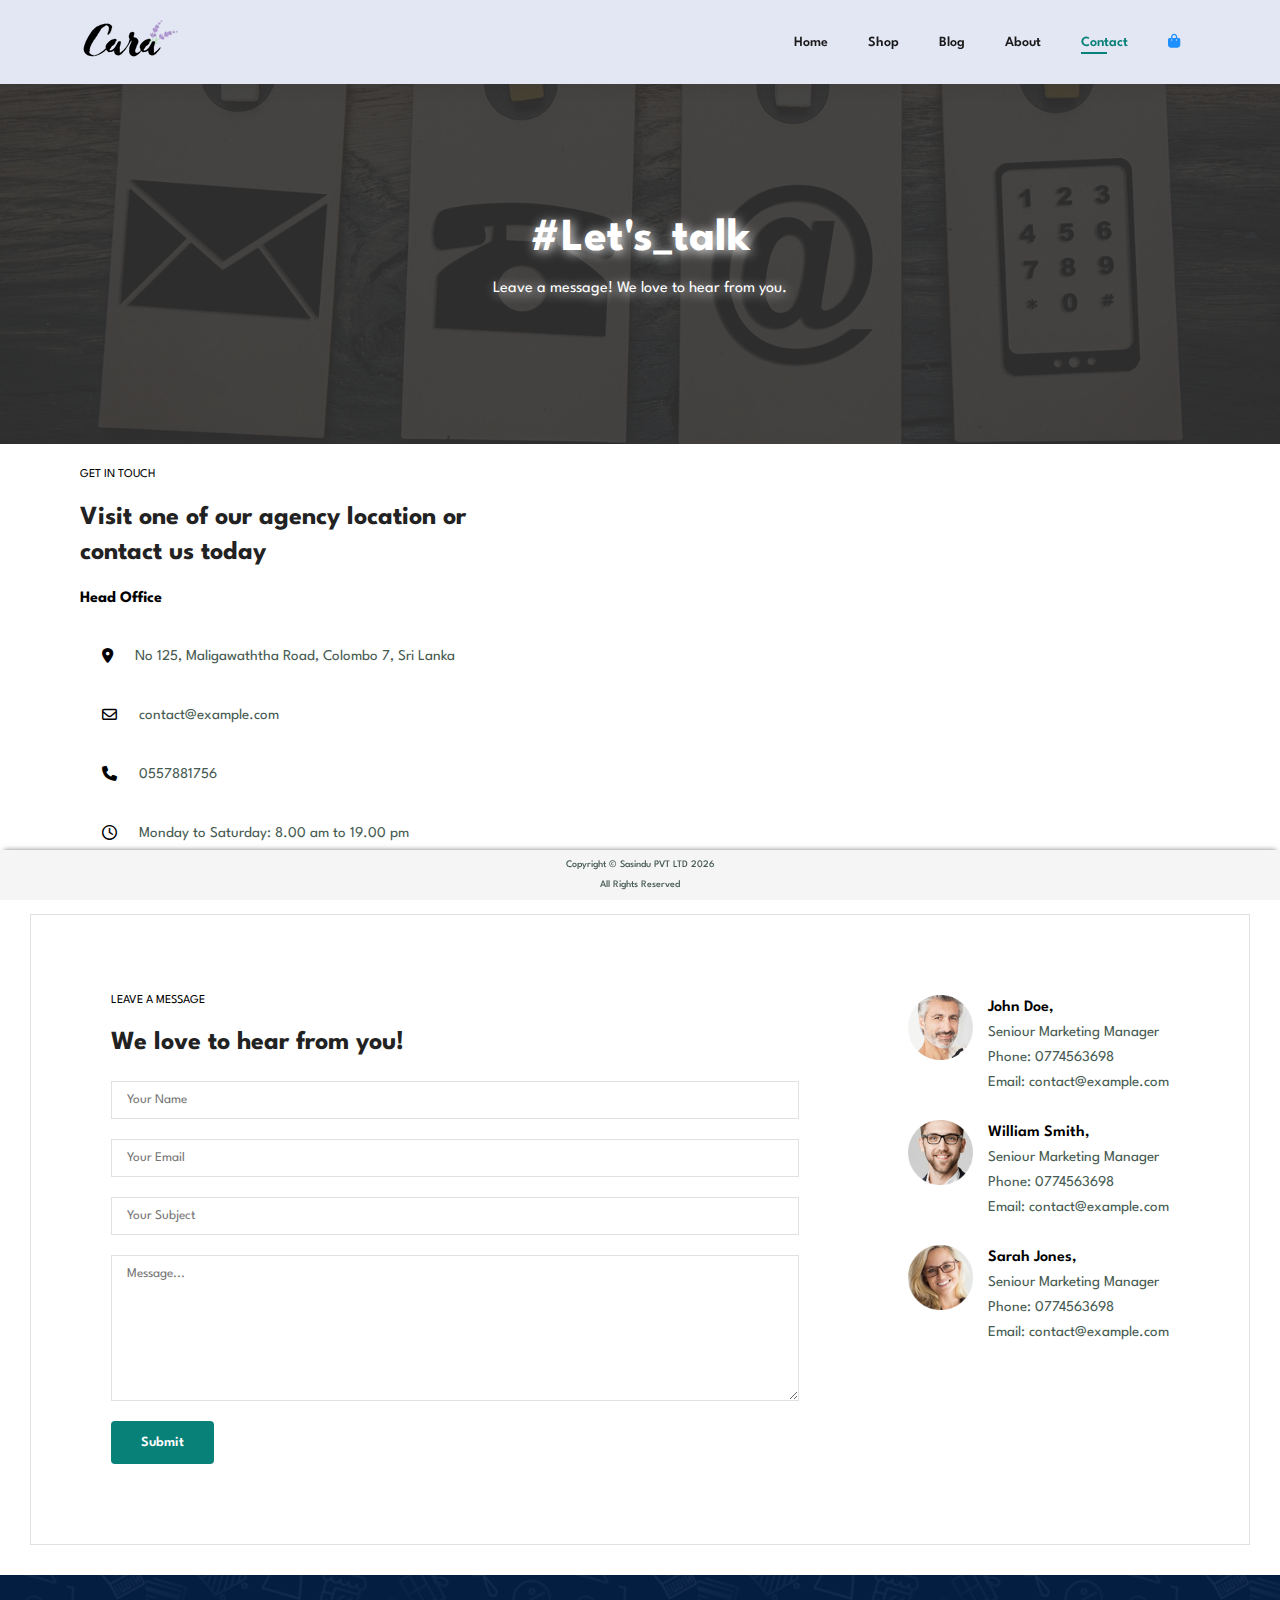
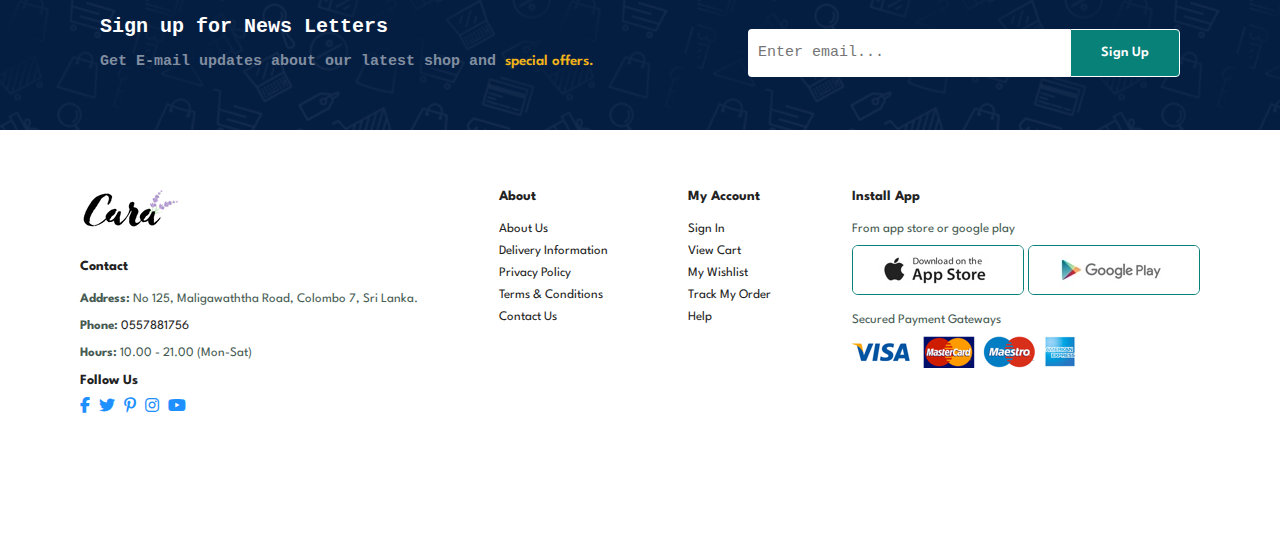
<file: HTML/contact.html>
<!DOCTYPE html>
<html lang="en">
  <head>
    <meta charset="UTF-8" />
    <meta name="viewport" content="width=device-width, initial-scale=1.0" />
    <title>E-commerce website</title>
    <link rel="stylesheet" href="../CSS/style.css" />
    <script defer src="../Javascript/contact.js"></script>
    <link
      rel="stylesheet"
      href="https://cdnjs.cloudflare.com/ajax/libs/font-awesome/6.4.2/css/all.min.css"
    />
    <link rel="icon" href="../ICON/favicon.ico" type="image/x-icon" />
  </head>
  <body>
    <!-- HEADER SECTION -->
    <section id="header">
      <a href="#"><img src="../img/logo.png" alt="logo" class="logo" /></a>
      <div>
        <ul id="navbar">
          <li class="close-btn-li"><i class="fa-solid fa-x"></i></li>
          <li><a href="../index.html">Home</a></li>
          <li><a href="shop.html">Shop</a></li>
          <li><a href="blog.html">Blog</a></li>
          <li><a href="about.html">About</a></li>
          <li><a class="active" href="contact.html">Contact</a></li>
          <li class="lg-bag">
            <a href="cart.html"><i class="fa-solid fa-bag-shopping"></i></a>
          </li>
        </ul>
      </div>
      <div class="menu-icon-con">
        <span
          ><a href="cart.html"><i class="fa-solid fa-bag-shopping"></i></a
        ></span>
        <button>
          <span><i class="fa-solid fa-bars" id="menu-i"></i></span>
        </button>
      </div>
    </section>

    <!-- HERO SECTION -->
    <section id="page-header" class="contact-header">
      <h2>#Let's_talk</h2>
      <p>Leave a message! We love to hear from you.</p>
    </section>

    <!-- CONTACT DETAILS SECTION -->
    <section id="contact-details" class="section-p1">
      <div class="details">
        <span>GET IN TOUCH</span>
        <h2>Visit one of our agency location or contact us today</h2>
        <h3>Head Office</h3>
        <div>
          <li>
            <i class="fa-solid fa-location-dot"></i>
            <p>No 125, Maligawaththa Road, Colombo 7, Sri Lanka</p>
          </li>
          <li>
            <i class="fa-regular fa-envelope"></i>
            <p>contact@example.com</p>
          </li>
          <li>
            <i class="fa-solid fa-phone"></i>
            <p>0557881756</p>
          </li>
          <li>
            <i class="fa-regular fa-clock"></i>
            <p>Monday to Saturday: 8.00 am to 19.00 pm</p>
          </li>
        </div>
      </div>

      <div class="map">
        <iframe
          src="https://www.google.com/maps/embed?pb=!1m18!1m12!1m3!1d3957.876075764517!2d80.59481527412483!3d7.254942192751682!2m3!1f0!2f0!3f0!3m2!1i1024!2i768!4f13.1!3m3!1m2!1s0x3ae368deaaaaaaab%3A0xb5476b88282d47fb!2sUniversity%20of%20Peradeniya!5e0!3m2!1sen!2slk!4v1700166551304!5m2!1sen!2slk"
          width="600"
          height="450"
          style="border: 0"
          allowfullscreen=""
          loading="lazy"
          referrerpolicy="no-referrer-when-downgrade"
        ></iframe>
      </div>
    </section>

    <!-- FORM DETAILS SECTION -->
    <section id="form-details">
      <form action="">
        <span>Leave a message</span>
        <h2>We love to hear from you!</h2>
        <input
          type="text"
          name="name"
          id="name"
          placeholder="Your Name"
          required
        />
        <input
          type="email"
          name="email"
          id="email"
          placeholder="Your Email"
          required
        />
        <input
          type="text"
          name="subject"
          id="subject"
          placeholder="Your Subject"
          required
        />
        <textarea
          name="textarea"
          id="textarea"
          cols="30"
          rows="10"
          placeholder="Message..."
        ></textarea>
        <button type="submit" class="normal">Submit</button>
      </form>

      <div class="people">
        <div>
          <img
            src="../img/people/1.png"
            alt=""
            width="65"
            height="65"
            loading="lazy"
          />
          <p>
            <span>John Doe,</span> Senior Marketing Manager <br />
            Phone: 0775878963 <br />
            Email: contact@example.com
          </p>
        </div>
      </div>
    </section>

    <!-- NEWSLETTERS SECTION -->
    <section id="newsletter">
      <div class="news-txt">
        <h4>Sign up for News Letters</h4>
        <p>
          Get E-mail updates about our latest shop and
          <span>special offers.</span>
        </p>
      </div>
      <div class="form-container">
        <form action="" class="real-form">
          <input type="text" placeholder="Enter email..." required />
          <button type="submit" class="normal">Sign Up</button>
        </form>
      </div>
    </section>

    <!-- FOOTER SECTION -->
    <section id="footer-section" class="section-p1 section-m1">
      <div class="col">
        <img class="logo" src="../img/logo.png" alt="" />
        <h4>Contact</h4>
        <p class="p-under-logo">
          <b>Address:</b> No 125, Maligawaththa Road, Colombo 7, Sri Lanka.
        </p>
        <p class="p-under-logo">
          <b>Phone: </b><a href="tel:+94557881756">0557881756</a>
        </p>
        <p class="p-under-logo"><b>Hours: </b> 10.00 - 21.00 (Mon-Sat)</p>
        <div class="follow">
          <h4>Follow Us</h4>
          <div class="icons">
            <a href="#" title="go to our facebook page"
              ><i class="fa-brands fa-facebook-f"></i
            ></a>
            <a href="#" title="go to our twitter page"
              ><i class="fa-brands fa-twitter"></i
            ></a>
            <a href="#" title="go to our pinterest page"
              ><i class="fa-brands fa-pinterest-p"></i
            ></a>
            <a href="#" title="go to our instagram page"
              ><i class="fa-brands fa-instagram"></i
            ></a>
            <a href="#" title="go to our youtube channel"
              ><i class="fa-brands fa-youtube"></i
            ></a>
          </div>
        </div>
      </div>

      <div class="col">
        <h4>About</h4>
        <a href="#">About Us</a>
        <a href="#">Delivery Information</a>
        <a href="#">Privacy Policy</a>
        <a href="#">Terms & Conditions</a>
        <a href="#">Contact Us</a>
      </div>

      <div class="col">
        <h4>My Account</h4>
        <a href="#">Sign In</a>
        <a href="#">View Cart</a>
        <a href="#">My Wishlist</a>
        <a href="#">Track My Order</a>
        <a href="#">Help</a>
      </div>

      <div class="col install">
        <h4>Install App</h4>
        <p>From app store or google play</p>
        <div class="row">
          <img src="../img/pay/app.jpg" alt="" />
          <img src="../img/pay/play.jpg" alt="" />
        </div>
        <p>Secured Payment Gateways</p>
        <img src="../img/pay/pay.png" alt="" />
      </div>
    </section>

    <!-- BACK TO TOP BTN -->
    <div class="back-top-icon" title="back to top">
      <a href="#"><i class="fa-solid fa-up-long" id="back-top"></i></a>
    </div>

    <!-- FOOTER OF THE PAGE -->
    <footer id="footOfPage" class="footer">
      <p class="foot">
        Copyright &copy; Sasindu PVT LTD <span class="date">2021</span>
      </p>
      <p class="foot">All Rights Reserved</p>
    </footer>
    <!--  -->
  </body>
</html>
</file>
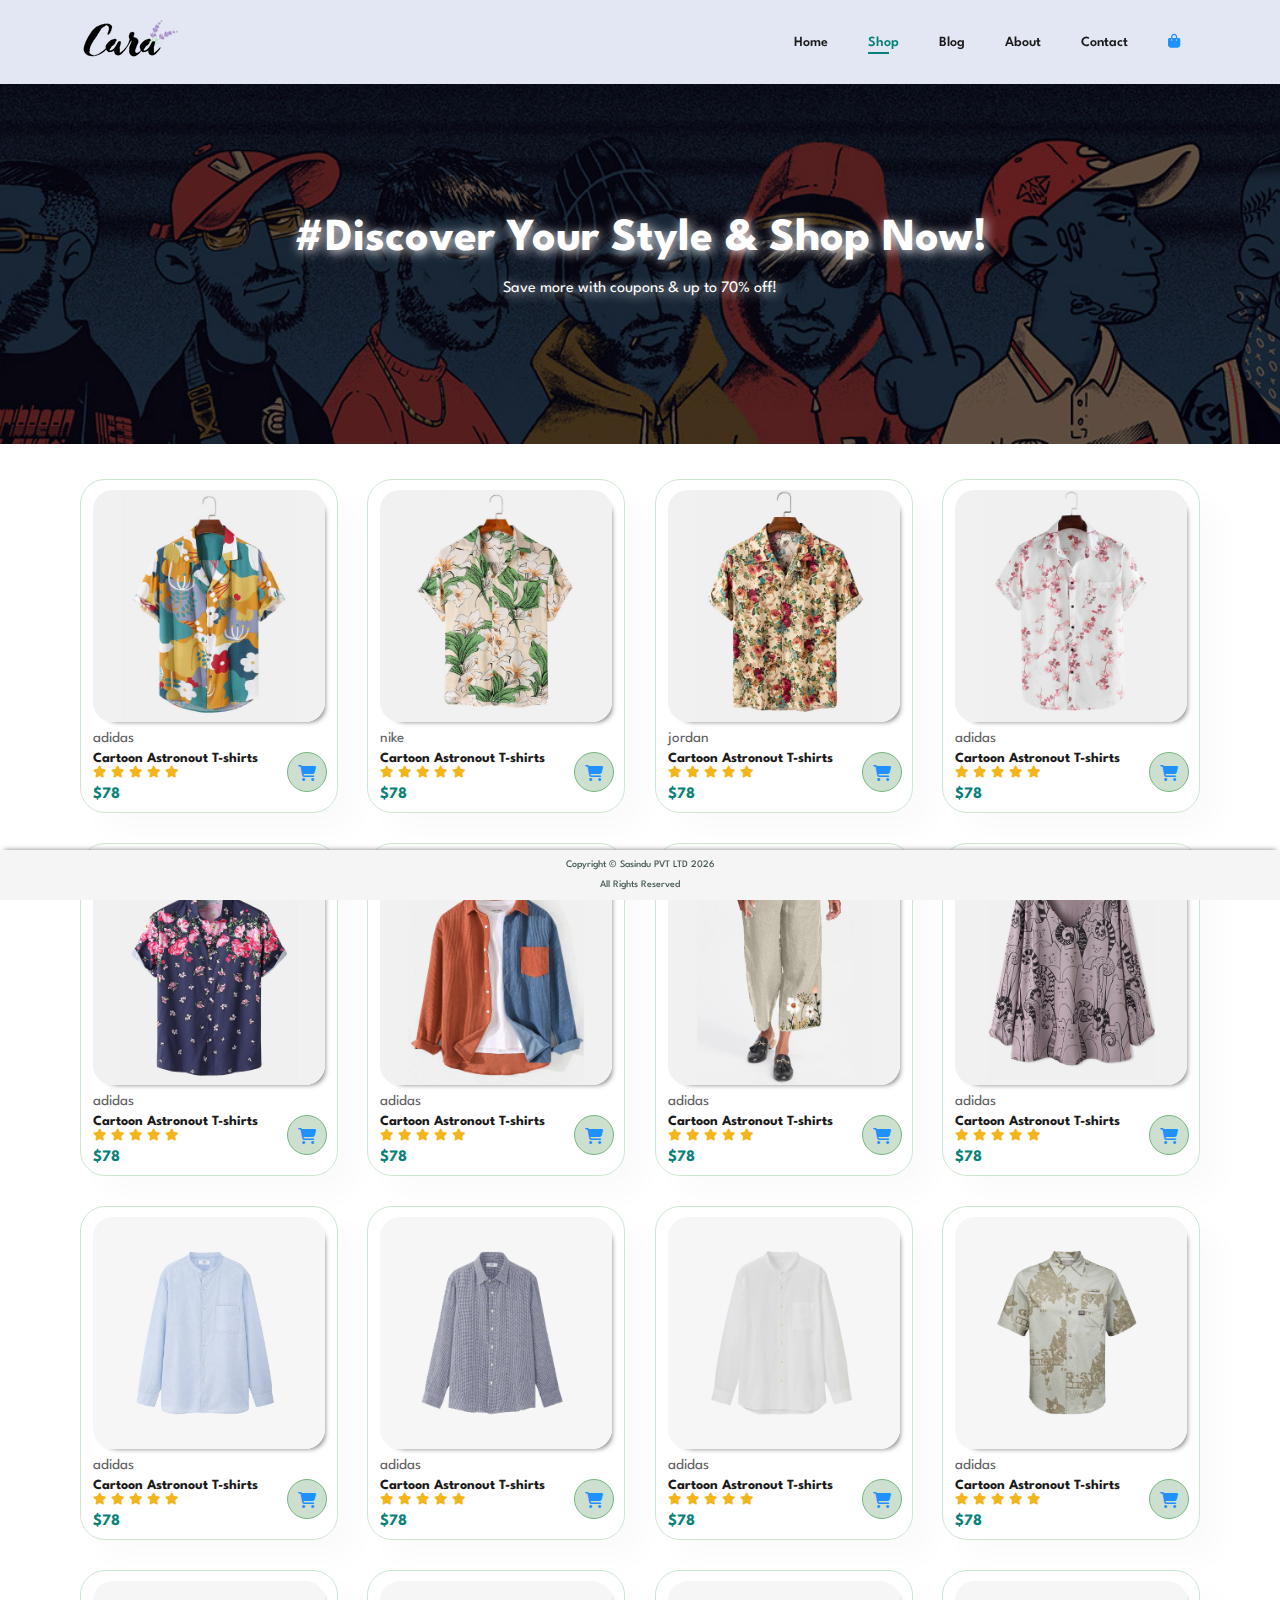
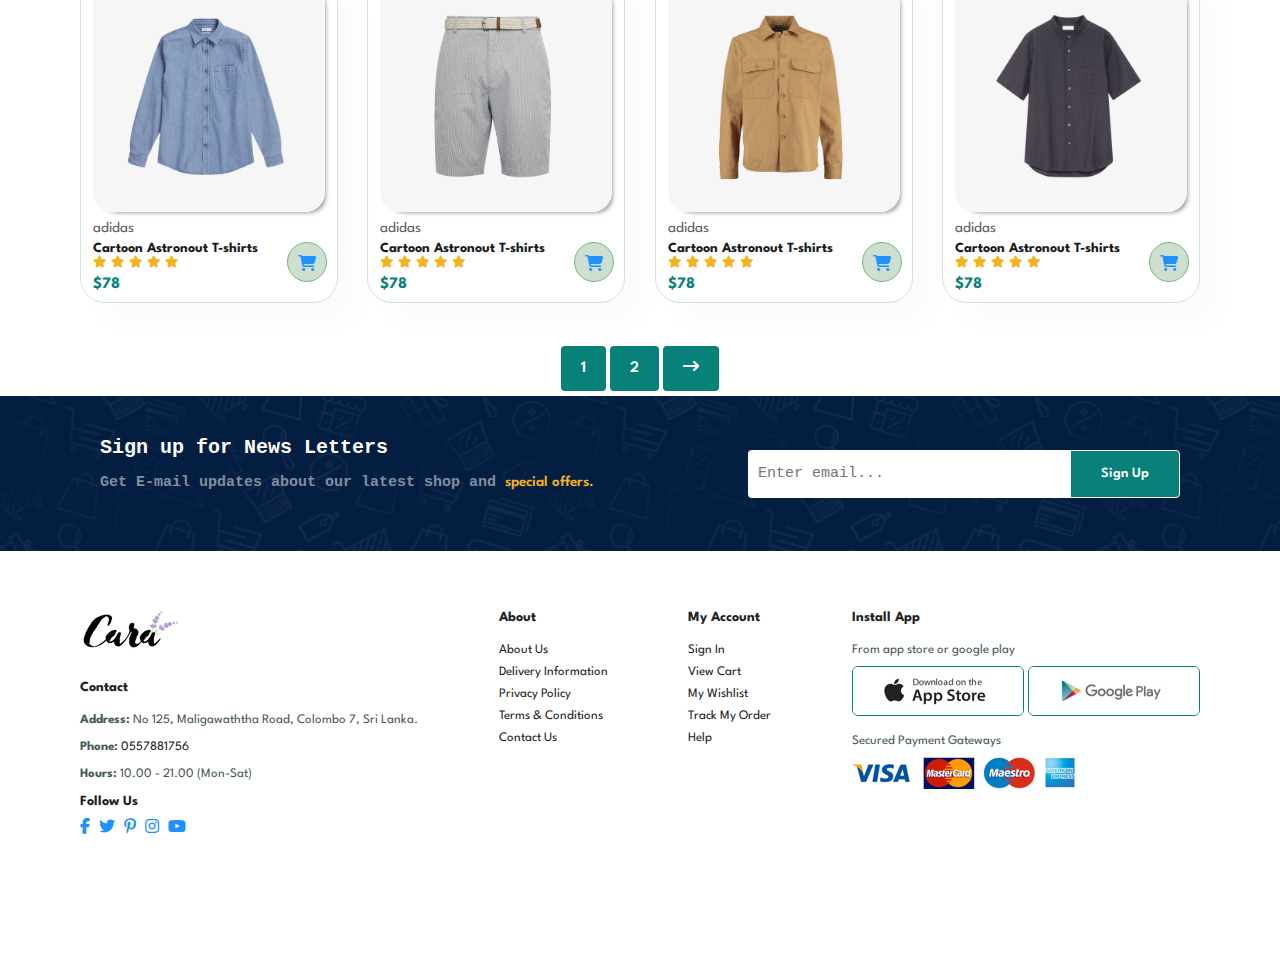
<file: HTML/shop.html>
<!DOCTYPE html>
<html lang="en">
  <head>
    <meta charset="UTF-8" />
    <meta name="viewport" content="width=device-width, initial-scale=1.0" />
    <title>E-commerce website</title>
    <link rel="stylesheet" href="../CSS/style.css" />
    <script defer src="../Javascript/shop.js"></script>
    <link
      rel="stylesheet"
      href="https://cdnjs.cloudflare.com/ajax/libs/font-awesome/6.4.2/css/all.min.css"
    />
    <link rel="icon" href="../ICON/favicon.ico" type="image/x-icon" />
  </head>
  <body>
    <!-- HEADER SECTION -->
    <section id="header">
      <a href="#"><img src="../img/logo.png" alt="logo" class="logo" /></a>
      <div>
        <ul id="navbar">
          <li class="close-btn-li"><i class="fa-solid fa-x"></i></li>
          <li><a href="../index.html">Home</a></li>
          <li><a class="active" href="shop.html">Shop</a></li>
          <li><a href="blog.html">Blog</a></li>
          <li><a href="about.html">About</a></li>
          <li><a href="contact.html">Contact</a></li>
          <li class="lg-bag">
            <a href="cart.html"><i class="fa-solid fa-bag-shopping"></i></a>
          </li>
        </ul>
      </div>
      <div class="menu-icon-con">
        <span
          ><a href="cart.html"><i class="fa-solid fa-bag-shopping"></i></a
        ></span>
        <button>
          <span><i class="fa-solid fa-bars" id="menu-i"></i></span>
        </button>
      </div>
    </section>

    <!-- HERO SECTION -->
    <section id="page-header">
      <h2>#Discover Your Style & Shop Now!</h2>
      <p>Save more with coupons & up to 70% off!</p>
    </section>

    <!-- FEATURED PRODUCTS SECTION -->
    <section id="product1" class="section-p1">
      <div class="pro-container">
        <div class="pro">
          <img
            src="../img/products/f1.jpg"
            alt=""
            onclick="window.location.href"
            ="../HTML/desc_pages/singleProduct_1.html"
          />
          <dev class="desc">
            <span>adidas</span>
            <h5>Cartoon Astronout T-shirts</h5>
            <div class="star">
              <i class="fa-solid fa-star"></i>
              <i class="fa-solid fa-star"></i>
              <i class="fa-solid fa-star"></i>
              <i class="fa-solid fa-star"></i>
              <i class="fa-solid fa-star"></i>
            </div>
            <h4>$78</h4>
          </dev>
          <a href="#"><i class="fa-solid fa-cart-shopping"></i></a>
        </div>
      </div>
    </section>

    <!-- PAGINATION SECTION -->
    <section id="pagination" class="section-p1">
      <a href="#">1</a>
      <a href="#">2</a>
      <a href="#"><i class="fa-solid fa-arrow-right-long"></i></a>
    </section>

    <!-- NEWSLETTERS SECTION -->
    <section id="newsletter">
      <div class="news-txt">
        <h4>Sign up for News Letters</h4>
        <p>
          Get E-mail updates about our latest shop and
          <span>special offers.</span>
        </p>
      </div>
      <div class="form-container">
        <form action="" class="real-form">
          <input type="text" placeholder="Enter email..." required />
          <button type="submit" class="normal">Sign Up</button>
        </form>
      </div>
    </section>

    <!-- FOOTER SECTION -->
    <section id="footer-section" class="section-p1 section-m1">
      <div class="col">
        <img class="logo" src="../img/logo.png" alt="" />
        <h4>Contact</h4>
        <p class="p-under-logo">
          <b>Address:</b> No 125, Maligawaththa Road, Colombo 7, Sri Lanka.
        </p>
        <p class="p-under-logo">
          <b>Phone: </b><a href="tel:+94557881756">0557881756</a>
        </p>
        <p class="p-under-logo"><b>Hours: </b> 10.00 - 21.00 (Mon-Sat)</p>
        <div class="follow">
          <h4>Follow Us</h4>
          <div class="icons">
            <a href="#" title="go to our facebook page"
              ><i class="fa-brands fa-facebook-f"></i
            ></a>
            <a href="#" title="go to our twitter page"
              ><i class="fa-brands fa-twitter"></i
            ></a>
            <a href="#" title="go to our pinterest page"
              ><i class="fa-brands fa-pinterest-p"></i
            ></a>
            <a href="#" title="go to our instagram page"
              ><i class="fa-brands fa-instagram"></i
            ></a>
            <a href="#" title="go to our youtube channel"
              ><i class="fa-brands fa-youtube"></i
            ></a>
          </div>
        </div>
      </div>

      <div class="col">
        <h4>About</h4>
        <a href="#">About Us</a>
        <a href="#">Delivery Information</a>
        <a href="#">Privacy Policy</a>
        <a href="#">Terms & Conditions</a>
        <a href="#">Contact Us</a>
      </div>

      <div class="col">
        <h4>My Account</h4>
        <a href="#">Sign In</a>
        <a href="#">View Cart</a>
        <a href="#">My Wishlist</a>
        <a href="#">Track My Order</a>
        <a href="#">Help</a>
      </div>

      <div class="col install">
        <h4>Install App</h4>
        <p>From app store or google play</p>
        <div class="row">
          <img src="../img/pay/app.jpg" alt="" />
          <img src="../img/pay/play.jpg" alt="" />
        </div>
        <p>Secured Payment Gateways</p>
        <img src="../img/pay/pay.png" alt="" />
      </div>
    </section>

    <!-- BACK TO TOP BTN -->
    <div class="back-top-icon" title="back to top">
      <a href="#"><i class="fa-solid fa-up-long" id="back-top"></i></a>
    </div>

    <!-- FOOTER OF THE PAGE -->
    <footer id="footOfPage" class="footer">
      <p class="foot">
        Copyright &copy; Sasindu PVT LTD <span class="date">2021</span>
      </p>
      <p class="foot">All Rights Reserved</p>
    </footer>
    <!--  -->
  </body>
</html>
</file>
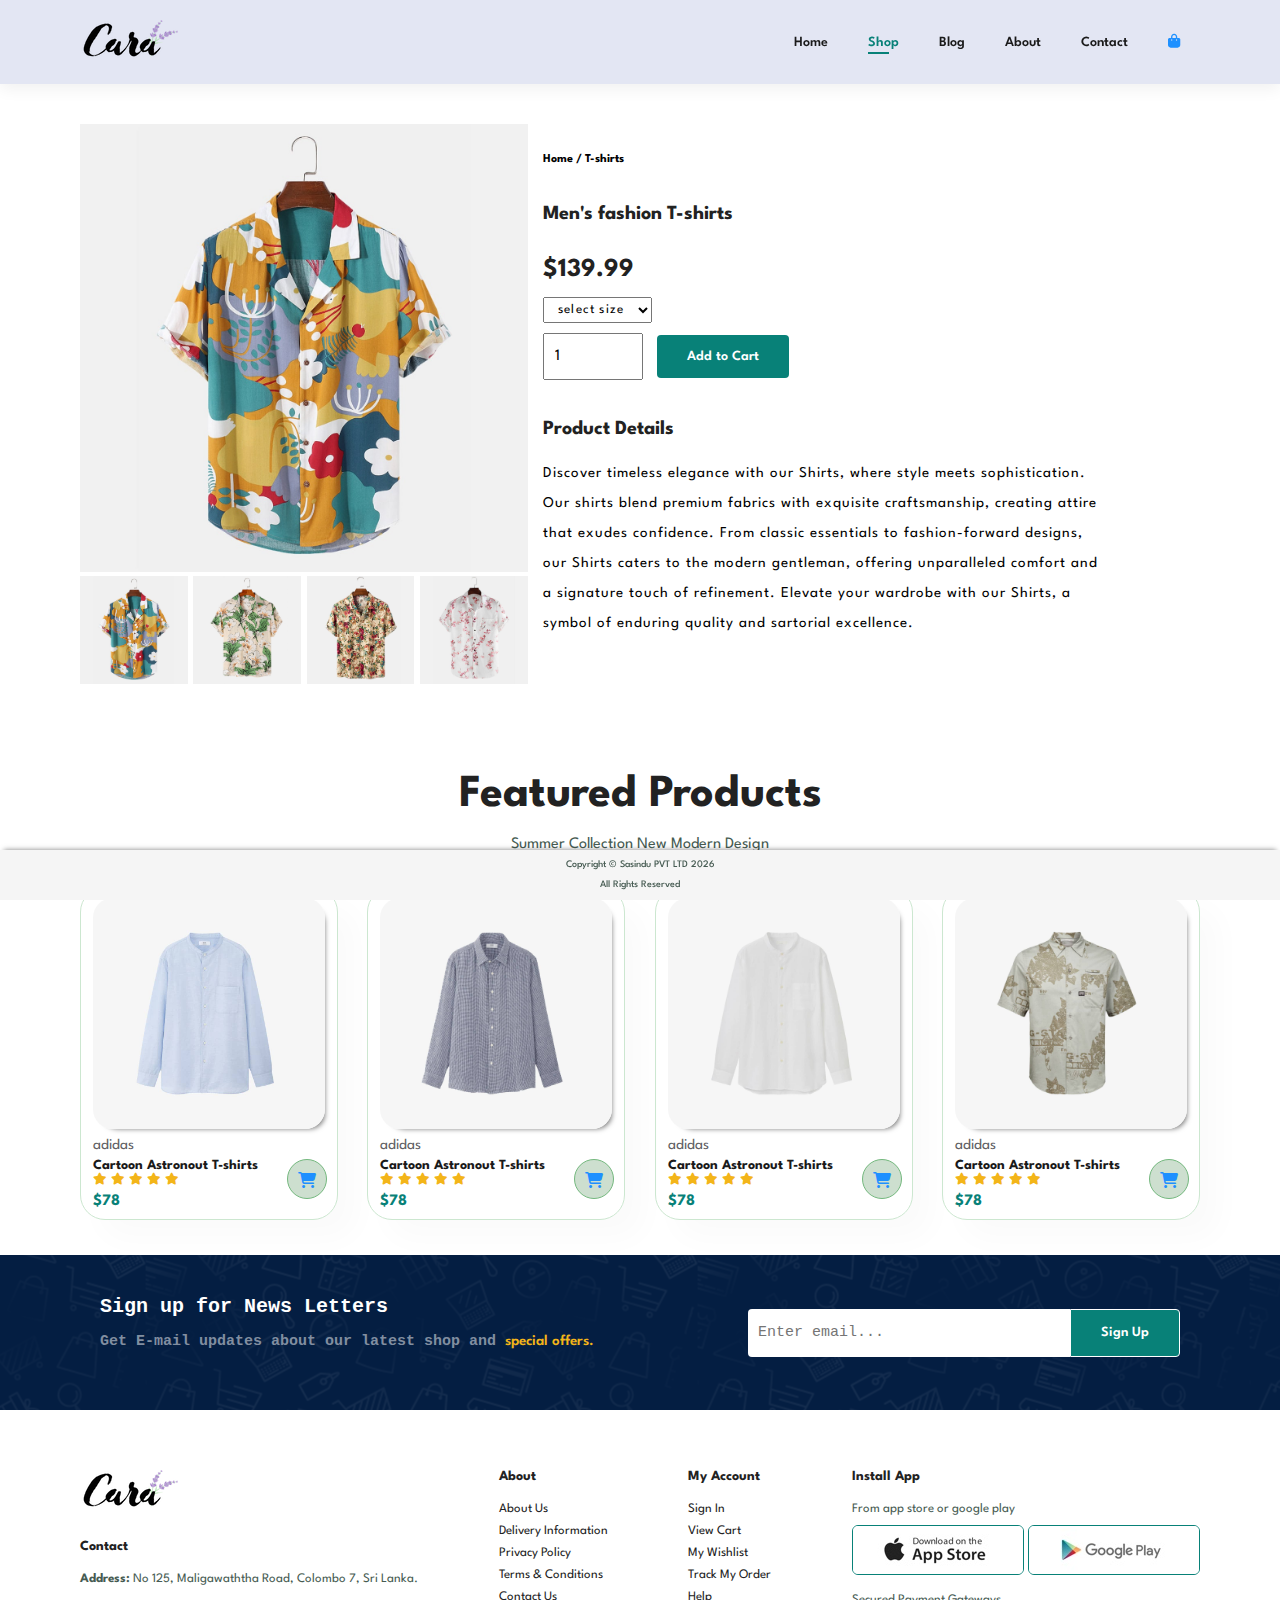
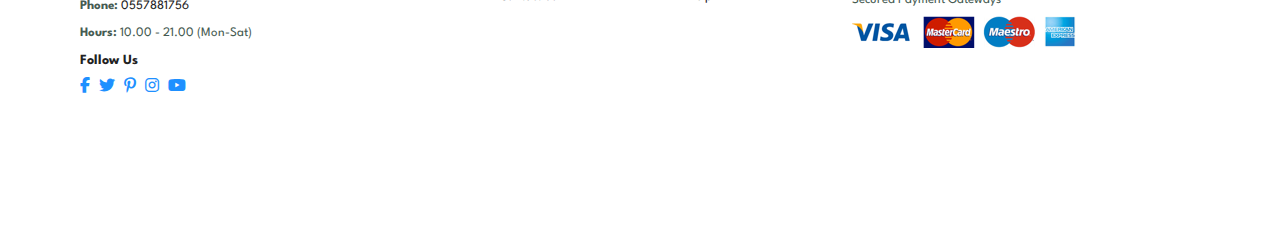
<file: HTML/desc_pages/singleProduct_1.html>
<!DOCTYPE html>
<html lang="en">
  <head>
    <meta charset="UTF-8" />
    <meta name="viewport" content="width=device-width, initial-scale=1.0" />
    <title>E-commerce website</title>
    <link rel="stylesheet" href="../../CSS/style.css" />
    <script defer src="../../Javascript/single_product.js"></script>
    <link
      rel="stylesheet"
      href="https://cdnjs.cloudflare.com/ajax/libs/font-awesome/6.4.2/css/all.min.css"
    />
    <link rel="icon" href="../../ICON/favicon.ico" type="image/x-icon" />
  </head>

  <body>
    <!-- HEADER SECTION -->
    <section id="header">
      <a href="#"><img src="../../img/logo.png" alt="logo" class="logo" /></a>
      <div>
        <ul id="navbar">
          <li class="close-btn-li"><i class="fa-solid fa-x"></i></li>
          <li><a href="../../index.html">Home</a></li>
          <li><a class="active" href="../shop.html">Shop</a></li>
          <li><a href="../blog.html">Blog</a></li>
          <li><a href="../about.html">About</a></li>
          <li><a href="../contact.html">Contact</a></li>
          <li class="lg-bag">
            <a href="../cart.html"><i class="fa-solid fa-bag-shopping"></i></a>
          </li>
        </ul>
      </div>
      <div class="menu-icon-con">
        <span
          ><a href="../cart.html"><i class="fa-solid fa-bag-shopping"></i></a
        ></span>
        <button>
          <span><i class="fa-solid fa-bars" id="menu-i"></i></span>
        </button>
      </div>
    </section>

    <section id="product-details" class="section-p1">
      <div class="single-pro-img">
        <img
          src="../../img/products/f1.jpg"
          width="100%"
          id="mainImage"
          alt=""
        />
        <div class="small-img-group">
          <div class="small-img-col">
            <img
              src="../../img/products/f1.jpg"
              width="100%"
              class="small-img"
              alt=""
            />
          </div>
          <div class="small-img-col">
            <img
              src="../../img/products/f2.jpg"
              width="100%"
              class="small-img"
              alt=""
            />
          </div>
          <div class="small-img-col">
            <img
              src="../../img/products/f3.jpg"
              width="100%"
              class="small-img"
              alt=""
            />
          </div>
          <div class="small-img-col">
            <img
              src="../../img/products/f4.jpg"
              width="100%"
              class="small-img"
              alt=""
            />
          </div>
        </div>
      </div>
      <div class="single-pro-det">
        <h6>Home / T-shirts</h6>
        <h4>Men's fashion T-shirts</h4>
        <h2>$139.99</h2>
        <select>
          <option>select size</option>
          <option>x-small</option>
          <option>small</option>
          <option>large</option>
          <option>xl</option>
          <option>xxl</option>
        </select>
        <input type="number" name="quantity" id="quantity" value="1" min="0" />
        <button class="normal">Add to Cart</button>
        <h4>Product Details</h4>
        <span>
          Discover timeless elegance with our Shirts, where style meets
          sophistication. Our shirts blend premium fabrics with exquisite
          craftsmanship, creating attire that exudes confidence. From classic
          essentials to fashion-forward designs, our Shirts caters to the modern
          gentleman, offering unparalleled comfort and a signature touch of
          refinement. Elevate your wardrobe with our Shirts, a symbol of
          enduring quality and sartorial excellence.
        </span>
      </div>
    </section>

    <!-- FEATURED PRODUCTS SECTION -->
    <section id="product1" class="section-p1">
      <h2>Featured Products</h2>
      <p>Summer Collection New Modern Design</p>
      <div class="pro-container">
        <div class="pro">
          <img src="../../img/products/f1.jpg" alt="" />
          <dev class="desc">
            <span>adidas</span>
            <h5>Cartoon Astronout T-shirts</h5>
            <div class="star">
              <i class="fa-solid fa-star"></i>
              <i class="fa-solid fa-star"></i>
              <i class="fa-solid fa-star"></i>
              <i class="fa-solid fa-star"></i>
              <i class="fa-solid fa-star"></i>
            </div>
            <h4>$78</h4>
          </dev>
          <a href="#"><i class="fa-solid fa-cart-shopping"></i></a>
        </div>
      </div>
    </section>

    <!-- NEWSLETTERS SECTION -->
    <section id="newsletter">
      <div class="news-txt">
        <h4>Sign up for News Letters</h4>
        <p>
          Get E-mail updates about our latest shop and
          <span>special offers.</span>
        </p>
      </div>
      <div class="form-container">
        <form action="" class="real-form">
          <input type="text" placeholder="Enter email..." required />
          <button type="submit" class="normal">Sign Up</button>
        </form>
      </div>
    </section>

    <!-- FOOTER SECTION -->
    <section id="footer-section" class="section-p1 section-m1">
      <div class="col">
        <img class="logo" src="../../img/logo.png" alt="" />
        <h4>Contact</h4>
        <p class="p-under-logo">
          <b>Address:</b> No 125, Maligawaththa Road, Colombo 7, Sri Lanka.
        </p>
        <p class="p-under-logo">
          <b>Phone: </b><a href="tel:+94557881756">0557881756</a>
        </p>
        <p class="p-under-logo"><b>Hours: </b> 10.00 - 21.00 (Mon-Sat)</p>
        <div class="follow">
          <h4>Follow Us</h4>
          <div class="icons">
            <a href="#" title="go to our facebook page"
              ><i class="fa-brands fa-facebook-f"></i
            ></a>
            <a href="#" title="go to our twitter page"
              ><i class="fa-brands fa-twitter"></i
            ></a>
            <a href="#" title="go to our pinterest page"
              ><i class="fa-brands fa-pinterest-p"></i
            ></a>
            <a href="#" title="go to our instagram page"
              ><i class="fa-brands fa-instagram"></i
            ></a>
            <a href="#" title="go to our youtube channel"
              ><i class="fa-brands fa-youtube"></i
            ></a>
          </div>
        </div>
      </div>

      <div class="col">
        <h4>About</h4>
        <a href="#">About Us</a>
        <a href="#">Delivery Information</a>
        <a href="#">Privacy Policy</a>
        <a href="#">Terms & Conditions</a>
        <a href="#">Contact Us</a>
      </div>

      <div class="col">
        <h4>My Account</h4>
        <a href="#">Sign In</a>
        <a href="#">View Cart</a>
        <a href="#">My Wishlist</a>
        <a href="#">Track My Order</a>
        <a href="#">Help</a>
      </div>

      <div class="col install">
        <h4>Install App</h4>
        <p>From app store or google play</p>
        <div class="row">
          <img src="../../img/pay/app.jpg" alt="" />
          <img src="../../img/pay/play.jpg" alt="" />
        </div>
        <p>Secured Payment Gateways</p>
        <img src="../../img/pay/pay.png" alt="" />
      </div>
    </section>

    <!-- BACK TO TOP BTN -->
    <div class="back-top-icon" title="back to top">
      <a href="#"><i class="fa-solid fa-up-long" id="back-top"></i></a>
    </div>

    <!-- FOOTER OF THE PAGE -->
    <footer id="footOfPage" class="footer">
      <p class="foot">
        Copyright &copy; Sasindu PVT LTD <span class="date">2021</span>
      </p>
      <p class="foot">All Rights Reserved</p>
    </footer>
    <!--  -->
  </body>
</html>
</file>
<file: CSS/style.css>
@import url("https://fonts.googleapis.com/css2?family=Spartan:wght@100;200;300;400;500;600;700;800;900&display=swap");

/* || RESET */
* {
  margin: 0;
  padding: 0;
  box-sizing: border-box;
  font-family: "Spartan", sans-serif;
}

/* || VARIABLES */
:root{
    /* BACKGROUND-COLORS */
    --HEADER-BG-COLOR: #e3e6f3;

    /* COLORS */
    --HEADER-COLOR: #222;
    --PARAGRAPH-COLOR: #465b52;
    --NAV-LI-A-COLOR: #1a1a1a;
    --NAV-LI-A-I-COLOR: #1e90ff;
    --NAV-LI-A-HOVER-COLOR: #088178;
    --HERO-H1-COLOR: #088178;
    --FEATURE-BOX-BORDER-COLOR: #cce7d0;
}

/* || GENERAL STYLES */
html {
  scroll-behavior: smooth;
}

/* Global Styles */

h1 {
  font-size: 50px;
  line-height: 64px;
  color: var(--HEADER-COLOR);
}

h2 {
  font-size: 46px;
  line-height: 54px;
  color: var(--HEADER-COLOR);
}

h4 {
  font-size: 20px;
  color: var(--HEADER-COLOR);
}

h6 {
  font-weight: 700;
  font-size: 12px;
}

p {
  font-size: 16px;
  color: var(--PARAGRAPH-COLOR);
  margin: 15px 0 20px 0;
}

.section-p1 {
  padding: 20px 80px;
}

.section-m1 {
  margin: 40px 0;
}

button.normal{
    font-size: 14px;
    font-weight: 600;
    padding: 15px 30px;
    color: #333;
    background-color: #f5f5f5;
    border-radius: 4px;
    cursor: pointer;
    border: none;
    outline: none;
    transition: all 0.4s;
}
button.white{
    font-size: 13px;
    font-weight: 600;
    padding: 11px 18px;
    color: #fff;
    background-color: transparent;
    cursor: pointer;
    border: 1px solid #fff;
    outline: none;
    transition: all 0.4s;
    margin-top: 10px;
}

body {
  max-width: 100%;
  position: relative;
}

/* || Header start */
#header{
    display: flex;
    flex-direction: row;
    align-items: center;
    justify-content: space-between;
    padding: 20px 80px;
    background-color: var(--HEADER-BG-COLOR);
    box-shadow: 0px 5px 15px rgba(0, 0, 0, 0.06);
    z-index: 999;
    position: sticky;
    top: 0;
    left: 0;
}
#header .menu-icon-con{
    width: 200px;
    height: 50px;
    padding: 0;
    display: none;
    flex-direction: row;
    align-items: center;
    justify-content: right;
    background-color: transparent;
    
}


#header .menu-icon-con button{
    width: 50px;
    height: 50px;
    display: flex;
    flex-direction: column;
    align-items: center;
    justify-content: center;
    border: none;
    background-color: transparent;
}


#header .menu-icon-con span{
    width: 50px;
    height: 100%;
    display: flex;
    flex-direction: column;
    align-items: center;
    justify-content: center;
    font-size: 1rem;
    border: 1px solid rgba(0, 0, 0, 0.6);;
    border-radius: 4px;
    margin-right: 15px;
}

#header .menu-icon-con span a i{
    color: rgba(0, 0, 0, 0.6);
    font-size: 1rem;
}

#header .menu-icon-con button span,
#header .menu-icon-con button span i{
    width: 100%;
    height: 100%;
    display: flex;
    flex-direction: column;
    align-items: center;
    justify-content: center;
    border: none;
    background-color: transparent;
    font-size: 1rem;
}

#header .menu-icon-con button span i{
    cursor: pointer;
    border: 1px solid rgba(0, 0, 0, 0.6);;
    color: rgba(0, 0, 0, 0.6);
    font-size: 1.2rem;
    border-radius: 4px;
}

/* styling nav bar */
#navbar{
    display: flex;
    flex-direction: row;
    align-items: center;
    justify-content: space-between;
    list-style-type: none;
    z-index: 5;
    
}



#navbar li {
    padding: 0px 20px;
    position: relative;

}

.close-btn-li{
    display: none;
    position: absolute;
    top: -40px;
    left: 10px;
    font-size: 2rem;
    margin-bottom: 20px;
    color: #b22222;
    transition: all 0.5s;
    animation: closeBtnLiani 2s ease 5s 40000 alternate forwards;
}

@keyframes closeBtnLiani {
    0%{
        transform: rotate(0deg);
    }
    50%{
        transform: rotate(360deg);
    }
    100%{
        transform: rotate(360deg);
    }
}

.close-btn-li:hover{
    transform: scale(1.8) rotate(720deg);
}


#navbar li a:any-link {
    width: 100%;
    height: 100%;
    text-decoration: none;
    font-size: 14px;
    font-weight: 600;
    color: var(--NAV-LI-A-COLOR);
    transition: 0.5s ease;
    
}

#navbar li a:hover,
#navbar li a.active
{
    color: var(--NAV-LI-A-HOVER-COLOR);
}

#navbar li a.active::after,
#navbar li a:hover::after{
    content: "";
    width: 30%;
    height: 2px;
    background-color: var(--NAV-LI-A-HOVER-COLOR);
    position: absolute;
    bottom: -4px;
    left: 20px;
}

#navbar li a i {
    color: var(--NAV-LI-A-I-COLOR);
}

/* || HERO SECTION */
#hero{
    background: url("../img/hero4.png") no-repeat 20% 10%/ cover;
    max-width: 100%;
    min-height: 90vh;
    padding: 0px 80px;
    display: flex;
    flex-direction: column;
    align-items: flex-start;
    justify-content: center;    
}

#hero h4{
    padding-bottom: 15px;
}

#hero h1{
    color: var(--HERO-H1-COLOR);
    
}

#hero button{
    background-image: url("../img/button.png");
    background-color: transparent;
    border: none;
    color: var(--HERO-H1-COLOR);
    padding: 14px 80px 14px 65px;
    background-repeat: no-repeat;
    cursor: pointer;
    font-weight: 700;
    font-size: 16px;
}

/* || FESTURE SECTION */
#feature{
    display: flex;
    flex-flow: row wrap;
    align-items: center;
    justify-content: space-between;
    padding: 10px 10px;

}
#feature .fe-box{
    width: 180px;
    text-align: center;
    padding: 25px 15px;
    border: 1px solid var(--FEATURE-BOX-BORDER-COLOR);
    box-shadow: 20px 20px 34px rgba(0, 0, 0,0.0);
    border-radius: 4px;
    margin: 15px 15px;
    flex: 1;
}
#feature .fe-box:hover{
    box-shadow: 10px 10px 54px rgba(70, 62, 221,0.1);
}

#feature .fe-box img {
    width: 100%;
    margin-bottom: 10px;
}

#feature .fe-box h6{
    display: inline-block;
    padding: 9px 8px 6px 8px;
    line-height: 1;
    border-radius: 4px;
    color: #088178;
    background-color: #fddde4;
}

/* || FEATURED PRODUCTS SECTION */
#product2,
#product1{
    text-align: center;
}

#product2 .pro,
#product1 .pro{
    width: 23%;
    min-width: 250px;
    padding: 10px 12px;
    border: 1px solid #cce7d0;
    border-radius: 25px;
    cursor: pointer;
    box-shadow: 20px 20px 30px rgba(0, 0, 0, 0.02);
    margin: 15px 0px;
    transition: 0.2s ease;
    position: relative;
}

#product2 .pro:hover,
#product1 .pro:hover{
    box-shadow: 20px 20px 30px rgba(0, 0, 0, 0.06);
}

#product2 .pro img,
#product1 .pro img {
    width: 100%;
    border-radius: 20px;
    box-shadow: 5px 5px 5px -5px rgba(0, 0, 0, 0.5);
}

#product2 .pro .desc,
#product1 .pro .desc {
    text-align: start;
    padding: 10px 0px;
}

#product2 .pro .desc span,
#product1 .pro .desc span{
    margin-top: 5px;
    display: block;
    color: #606063;
    font-size: 15px;
}

#product2 .pro .desc h4,
#product1 .pro .desc h4{
    padding-top: 7px;
    font-size: 16px;
    font-weight: 700;
    color: #088178;
}

#product2 .pro .desc h5,
#product1 .pro .desc h5{
    padding-top: 7px;
    color: #1a1a1a;
    font-size: 14px;
}

#product2 .pro .desc i,
#product1 .pro .desc i {
    font-size: 12px;
    color: rgb(243, 181, 25);
}

#product2 .pro a,
#product1 .pro a{
    display: flex;
    flex-direction: column;
    align-items: center;
    justify-content: center;
    text-decoration: none;
    
}

#product2 .pro a i,
#product1 .pro a i {
    color: var(--NAV-LI-A-I-COLOR);
    width: 40px;
    height: 40px;
    line-height: 40px;
    border-radius: 50px;
    background-color: #cddfcf;
    font-weight: 600;
    border: 1px solid #74b87e;
    position: absolute;
    bottom: 20px;
    right: 10px;
    transition: 0.3s ease;
}

#product2 .pro a i:hover,
#product1 .pro a i:hover {
    color: var(--NAV-LI-A-HOVER-COLOR);
    background-color: #f5f5f5;
}

#product2 .pro-container,
#product1 .pro-container{
    width: 100%;
    display: flex;
    flex: 1;
    flex-flow: row wrap;
    align-items: center;
    justify-content: space-between;
}

/* || BANNER SECTION */
#banner{
    display: flex;
    flex-direction: column;
    align-items: center;
    justify-content: center;
    background: url('../img/banner/b2.jpg') no-repeat center center/ cover;
    width: 100%;
    height: 40vh;
}
#banner h4{
    color: #fff;
    font-size: 16px;
}
#banner h2{
    color: #fff;
    font-size: 32px;
    padding: 10px 0px;
}
#banner h2 span {
    color: #b22222;
}

#banner button:hover{
    background-color: #088178;
    color: #fff;
}

/* ||SMALL BANNER */
#sm-banner{
    display: flex;
    flex-wrap: wrap;
    justify-content: space-between;
}
#sm-banner .banner-box{
    display: flex;
    flex: 1;
    flex-direction: column;
    align-items: start;
    justify-content: center;
    background: url('../img/banner/b17.jpg') no-repeat center center/ cover;
    min-width: 200px;
    margin: 0px 10px;
    height: 50vh;
    padding: 30px;
}
#sm-banner .banner-box2{
    background-image: url('../img/banner/b10.jpg');
}

#sm-banner .banner-box h4{
    color: #fff;
    font-size: 20px;
    font-weight: 300;
    text-shadow: 5px 5px 5px rgba(0, 0, 0, 0.5);
}

#sm-banner .banner-box h2{
    color: #fff;
    font-size: 30px;
    font-weight: 800;
    text-shadow: 5px 5px 5px rgba(0, 0, 0, 0.5);
}

#sm-banner .banner-box span{
    color: #fff;
    font-size: 18px;
    font-weight: 500;
    text-shadow: 5px 5px 5px rgba(0, 0, 0, 0.5);
    padding: 10px 0px;
}


#sm-banner .banner-box:hover .white{
    background-color: #088178;
    border: 1px solid #088178;
}

/* || XS-SMALL BANNER */
#banner3{
    display: flex;
    flex-direction: row;
    flex-wrap: wrap;
    justify-content: space-between;
    margin-bottom: 20px;
}
#banner3 .banner-box{
    display: flex;
    flex-grow: 1;
    flex-direction: column;
    align-items: start;
    justify-content: center;
    /* min-width: 700px; */
    margin: 0px 10px;
    height: 35vh;
    padding: 30px;
    position: relative;
}

#banner3 .banner-box::after{
    position: absolute;
    top: 0;
    left: 0;
    width: 100%;
    height: 100%;
    content: "";
    background-color: rgba(0, 0, 0, 0.1);
    z-index: -1;
}

#banner3 .banner-box h2,
#banner3 .banner-box h3{
    z-index: 1;
    color: #fff;
    font-weight: 1000;
    text-shadow: 2px 2px 10px rgba(255, 255, 0, 0.5);
    padding: 5px 0px;
}
#banner3 .banner-box h2{
    font-size: 20px;
    padding: 0;
    margin: 0;
}
#banner3 .banner-box h3{
    font-size: 15px;
    color: #fff;
    padding: 0;
    margin: 0;
}

#banner3 .banner-box-b1{
    background: url('../img/banner/b7.jpg') no-repeat center center/ cover;
    z-index: -2;
}
#banner3 .banner-box-b2{
    background: url('../img/banner/b4.jpg') no-repeat center center/ cover;
    z-index: -2;
}
#banner3 .banner-box-b3{
    background: url('../img/banner/b18.jpg') no-repeat center center/ cover;
    z-index: -2;
}

/* || NEWS LETTER SECTION */

#newsletter{
    display: flex;
    flex-flow: row wrap;
    align-items: center;
    justify-content: space-between;
    padding: 40px 100px;
    background-color: #041e42;
    background-image: url('../img/banner/b14.png');
    background-position: 20% 30%;
    
}

#newsletter .news-txt h4{
    font-family: monospace;
    color: #fff;
    font-size: 20px;
    font-weight: 700;
}

#newsletter .news-txt p{
    font-family: monospace;
    color: #818ea0;
    font-size: 15px;
    font-weight: 600;
}

#newsletter .news-txt p span{
    font-size: 15px;
    color: rgb(243, 181, 25);
}

#newsletter .form-container{
    width: 40%;
}

#newsletter .real-form{
    display: flex;
    flex-flow: row wrap;
    align-items: center;
    justify-content: center;
}

#newsletter .form-container input{
    border: none;
    font-family: monospace;
    font-size: 15px;
    padding: 0px 10px;
    height: 3rem;
    flex: 1;
    outline: none;
    border-radius: 4px;
    border-top-right-radius: 0px;
    border-bottom-right-radius: 0px;
}

#newsletter .form-container button{
    white-space: nowrap;
    background-color: #088178;
    color: #fff;
    border: 1px solid #fff;
    border-top-left-radius: 0px;
    border-bottom-left-radius: 0px;
    height: 3rem;
}

#newsletter .form-container button:hover{
    background-color: #1450aa;
}

/* || FOOTER SECTION */
#footer-section{
    display: flex;
    flex-flow: row wrap;
    align-items: flex-start;
    justify-content: space-between;
}


#footer-section .col{
    display: flex;
    flex-direction: column;
    align-items: flex-start;
    margin-bottom: 20px;
}

#footer-section .col p.p-under-logo{
    margin-bottom: 15px;
    padding: 0;
}

#footer-section .logo{
    margin-bottom: 30px;
}

#footer-section h4{
    font-size: 14px;
    padding-bottom: 20px;
}

#footer-section p{
    font-size: 13px;
    margin: 0 0 8px 0;
    padding-bottom: 20px;
}

#footer-section a {
    font-size: 13px;
    margin: 0 0 8px 0;
    text-decoration: none;
    color: #222;
    margin-bottom: 10px;
    font-weight: 400;
}
#footer-section a:hover {
    text-decoration: underline;
}

#footer-section .icons i{
    padding: 5px 0px;
    margin-right: 5px;
    font-size: 16px;
    color: #1e90ff;
}

#footer-section .follow h4{
    margin-bottom: 5px;
    padding: 0;
}

#footer-section .install .row img{
    border: 1px solid #088178;
    border-radius: 6px;
}

#footer-section .install img{
    margin: 5px 0 15px 0;
}

#footer-section .install p{
    padding-bottom: 0px;
    margin-bottom: 5px;
}


/* || FOOTER  OF THE PAGE*/
#footOfPage {
    display: flex;
    flex-direction: column;
    align-items: center;
    justify-content: center;
    z-index: 999;
    position: sticky;
    bottom: 0;
    left: 0;
    margin-top: 10px;
    background-color: whitesmoke;
    box-shadow: 0px -4px 5px -4px rgba(0, 0, 0, 0.5);
    padding: 5px;
}

#footOfPage p.foot {
    font-weight: 500;
    line-height: 0px;
    margin: 0;
    padding: 10px;
    font-size: 10px;
    
}



/* || BACK TO TOP BTN STYLES */
.back-top-icon{
    width: 40px;
    height: 40px;
    padding: 0px;
    position: fixed;
    bottom: 60px;
    right: 20px;
    background-image: radial-gradient(whitesmoke,#088178);
    display: none;
    flex-direction: column;
    align-items: center;
    justify-content: center;
    border-radius: 4px;
}


.back-top-icon a{
    width: 100%;
    height: 100%;
    display: flex;
    flex-direction: column;
    align-items: center;
    justify-content: center;
    padding: 0;
    text-decoration: none;
}
.back-top-icon #back-top{
    width: 100%;
    height: 100%;
    color: #088178;
    display: flex;
    flex-direction: column;
    align-items: center;
    justify-content: center;
    font-size: 20px;
    animation: backToTopBtn 0.8s ease 0s 1000000 normal forwards;
}

@keyframes  backToTopBtn{
    0%{
        transform: scale(0.8);
    }
    88%{
        transform: scale(1.2);
    }
    100%{
        transform: scale(1);
    }
}

/* || END OF BACK TO TOP BTN STYLES */


/* || CLASSES FOR JAVA SCRIPT */
.display-none{
    display: none;
}

.display-flex{
    display: flex;
}


/* ================================================================================= */
/* || SHOP PAGE =====================================================================*/
/* ================================================================================= */
#page-header{
    background: url('../img/banner/b1.jpg') no-repeat center center/ cover;
    display: flex;
    flex-direction: column;
    align-items: center;
    justify-content: center;
    width: 100%;
    height: 40vh;
    padding: 40px;
    text-align: center;
}
#page-header h2,
#page-header p{
    color: #fff;
    text-shadow: 2px 2px 12px #fff;
}

#pagination{
    text-align: center;
}

#pagination a{
    text-decoration: none;
    background-color: #088178;
    padding: 15px 20px;
    border-radius: 4px;
    color: #fff;
    font-weight: 600;
}

/* ================================================================================= */
/* || SINGLE PRODUCT ================================================================*/
/* ================================================================================= */

#product-details{
    display: flex;
    margin: 20px 0 40px 0;
}

#product-details .single-pro-img{
    width: 40%;
    margin-right: 15px;
}


#product-details .small-img-group{
    display: flex;
    justify-content: space-between;
}

#product-details .small-img-col{
    flex-basis: 24%;
    cursor: pointer;
}

#product-details .single-pro-det{
    width: 50%;
    padding-top: 30px;
}

#product-details .single-pro-det h4{
    padding: 40px 0 20px 0;
}

#product-details .single-pro-det h2{
    font-size: 26px;
}

#product-details .single-pro-det select{
    display: block;
    padding: 5px 10px;
    outline: none;
    margin-bottom: 10px;
    letter-spacing: 1.2px;
}

#product-details .single-pro-det input{
    width: 100px;
    height: 47px;
    padding: 10px;
    font-size: 16px;
    margin-right: 10px;
    outline: none;
}

#product-details .single-pro-det button{
    background-color: #088178;
    color: #fff;
}

#product-details .single-pro-det span{
    letter-spacing: 1px;
    font-size: 15px;
    line-height: 30px;
}

/* ================================================================================= */
/* || BLOG PAAGE ====================================================================*/
/* ================================================================================= */

#page-header.blog-header{
    background-image: url('../img/banner/b19.jpg');
}
#blog{
    padding: 150px 150px 0 150px;
}

#blog .blog-box{
    display: flex;
    flex-direction: row;
    align-items: center;
    width: 100%;
    position: relative;
    padding-bottom: 150px;
}

#blog .blog-img{
    width: 50%;
    margin-right: 40px;
}

#blog img{
    width: 100%;
    height: 300px;
    object-fit: cover;
}

#blog .blog-details{
    width: 50%;
}
#blog .blog-details p{
    line-height: 30px;
}

#blog .blog-details a {
    text-decoration: none;
    font-size: 14px;
    color: #333;
    font-weight: 700;
    position: relative;
    transition: all 0.4s;
}

#blog .blog-details a::after{
    content: "";
    width: 50px;
    height: 2px;
    background-color: #333;
    border-radius: 4px;
    position: absolute;
    top: 8px;
    right: -60px;
}

#blog .blog-details a:hover::after,
#blog .blog-details a:hover{
    filter: brightness(2);
}

#blog .blog-box h1{
    position: absolute;
    top: -40px;
    left: 0;
    font-size: 70px;
    font-weight: 700;
    color: #c9cbce;
    z-index: -5;
}

/* ================================================================================= */
/* || ABOUT PAAGE ===================================================================*/
/* ================================================================================= */
#page-header.about-header{
    background-image: url('../img/about/banner.png');
}

#about-head {
    display: flex;
    flex-direction: row;
    align-items: center;
}
#about-head img{
    width: 50%;
    height: auto;
}

#about-head div{
    padding-left: 40px;
}

#about-head div p {
    line-height: 30px;
}

#about-app{
    text-align: center;
    height: 800px;
}

#about-app .video{
    width: 70%;
    height: 80%;
    margin: 30px auto 0 auto;
    border-radius: 20px;
}

#about-app h1 a{
    text-decoration: none;
    color: dodgerblue;
}

#about-app .video video{
    width: 100%;
    height: 100%;
}

/* ================================================================================= */
/* || CONTACT PAGE =================================================================*/
/* ================================================================================= */

#page-header.contact-header{
    background: url('../img/banner/cont.jpg') no-repeat 25% 75% / cover;
    position: relative;
    z-index: 5;
}
#page-header.contact-header::after{
    content: "";
    background-color: rgba(50,50,50 , 0.9);
    position: absolute;
    top: 0;
    left: 0;
    width: 100%;
    height: 100%;
    z-index: -1;
}

#contact-details{
    display: flex;
    flex-direction: row;
    align-items: center;
    justify-content: space-between;
}
#contact-details .details{
    width: 40%;
}

#form-details form span,
#contact-details .details span{
    font-size: 12px;
    text-transform: uppercase;
}

#contact-details .details h3{
    font-size: 16px;
    padding-bottom: 20px;
}

#form-details form h2,
#contact-details .details h2{
    font-size: 26px;
    line-height: 35px;
    padding: 20px 0;
}

#contact-details .details div li{
    display: flex;
    flex-direction: row;
    align-items: center;
    justify-content: flex-start;
    list-style-type: none;
}

#contact-details .details div li i {
    font-size: 15px;
    padding: 22px;
}
#contact-details .details div li p {
    font-size: 15px;
    margin: 0px;
}

#contact-details .map{
    width: 55%;
    height: 400px;
}
#contact-details .map iframe{
    width: 100%;
    height: 100%;
}

#form-details{
    display: flex;
    justify-content: space-between;
    margin: 30px;
    padding: 80px;
    border: 1px solid #e1e1e1;
}

#form-details form{
    width: 65%;
    display: flex;
    flex-direction: column;
    align-items: flex-start;
    outline: none;
}

#form-details form textarea,
#form-details form input{
    width: 100%;
    padding: 12px 15px;
    outline: none;
    margin-bottom: 20px;
    border: 1px solid #e1e1e1;
}

#form-details form button{
    background-color: #088178;
    color: #fff;
    display: flex;
}
#form-details .people div{
    padding-bottom: 25px;
    display: flex;
    align-items: flex-start;
}

#form-details .people div img{
    width: 65px;
    height: 65px;
    object-fit: cover;
    margin-right: 15px;
}

#form-details .people div p{
    margin: 0;
    font-size: 15px;
    line-height: 25px;
}

#form-details .people div p span{
    display: block;
    font-size: 16px;
    font-weight: 600;
    color: #000;
}


/* ================================================================================= */
/* || CART PAGE =====================================================================*/
/* ================================================================================= */
#page-header.cart-header{
    background: url('../img/banner/gty.webp') no-repeat 25% 50% / cover ;
    margin-bottom: 50px;
}

#page-header.cart-header h2,
#page-header.cart-header p {
    border-radius: 5px;
    color: #fff;
    text-shadow: 2px 2px 12px #000;
    padding: 5px;
}

#page-header.cart-header h2{
    background-color: rgba(0 ,0, 0, 0.5);   
}

#page-header.cart-header p{
    color: #000;
    background-color: #fff;
    font-weight: 600;
    
}
#cart {
    overflow-x: auto;
    padding: 0;
}
#cart table{
    width: 100%;
    border-collapse: collapse;
    table-layout: fixed;
    white-space: nowrap;
}

#cart table img {
    width: 70px;
    height: 70px;
}

#cart table td:nth-child(1){
    width: 100px;
    text-align: center;
}
#cart table td:nth-child(2){
    width: 150px;
    text-align: center;
}
#cart table td:nth-child(3){
    width: 250px;
    text-align: center;
}


#cart table td:nth-child(4),
#cart table td:nth-child(5),
#cart table td:nth-child(6){
    width: 100px;
    text-align: center;
}

#cart table td:nth-child(5) input{
    width: 70px;
    padding: 10px 5px 10px 15px;
    outline: none;
}

#cart table thead{
    border: 1px solid #e2e9e1;
    border-left: none;
    border-right: none;
}

#cart table thead td{
    font-weight: 700;
    font-size: 15px;
    text-transform: uppercase;
    padding: 20px 0;
}

#cart table tbody tr td{
    padding-top: 15px;
}

#cart table tbody td{
    font-size: 15px;
}

#cart-add{
    display: flex;
    flex-wrap: wrap;
    justify-content: space-between;
}

#coupon{
    width: 50%;
    margin-bottom: 30px;
}

#sub-total h3,
#coupon h3{
    padding-bottom: 15px;
}

#coupon input{
    padding: 10px 20px;
    outline: none;
    width: 60%;
    margin-right: 10px;
    border: 1px solid #e2e9e1;
}

#sub-total button,
#coupon button{
    background-color: #088178;
    color: #fff;
    padding: 10px 20px;
}

#sub-total{
    width: 50%;
    margin-bottom: 30px;
    border: 1px solid #e2e9e1;
    padding: 30px;
}

#sub-total table{
    border-collapse: collapse;
    width: 100%;
    margin-bottom: 20px;
}

#sub-total table td{
    width: 50%;
    border: 1px solid #e2e9e1;
    padding: 10px;
    font-size: 13px;
}

/* || MEDIA QUARIES RESPONSIVE DESIGN */
@media (max-width:1250px){
    #hero {
        height: 80vh;
        background-position: top 30% right 30%;
    }
}


/* MEDIUM (TAB) */
@media (max-width:799px) {

    .section-p1{
        padding: 40px 40px;
    }

    #header{
        padding: 20px 10px;
    }

    #header .menu-icon-con{
        display: flex;
    }
    
    #navbar {
        flex-direction: column;
        align-items: flex-start;
        justify-content: flex-start;
        position: fixed;
        top: 0;
        right: -500px;
        height: 100vh;
        width: 400px;
        background-color: #e3e6f3;
        box-shadow: 0 40px 60px rgba(0, 0, 0, 0.1);
        padding: 80px 0 0 10px;
        transition-duration: 0.8s;
        transition-delay: 0s;
    }

 
    #navbar.active{
        right: 0;
    }

    #navbar li {
        margin-bottom: 25px;
    }

    .close-btn-li{
        display: block;
    }

    .lg-bag{
        display: none;
    }

    #hero {
        height: 70vh;
        padding: 0px 80px;
        background-position: top 30% right 30%;
    }

    #feature {
        justify-content: center;
    }

    #feature .fe-box {
        margin: 15px 15px;
    }

    #product2 .pro-container,
    #product1 .pro-container {
        justify-content: center;
    }

    #product2 .pro,
    #product1 .pro {
        margin: 15px;
    }
    #banner {
        height: 20vh;
    }
    #sm-banner {
        flex-direction: column;
        align-items: center;
        justify-content: center;
        min-height:90vh;
    }
    #sm-banner .banner-box {
        width: 100%;
        height: 50vh;
        padding: 30px;
        margin-top: 0;
    }
    #sm-banner .banner-box:first-child {
        margin-bottom: 50px;
    }
    #sm-banner .banner-box:last-child {
        margin-bottom: 0px;
        padding-bottom: 0px;
    }
    #banner3{
        padding: 0px 40px;
        justify-content: space-around;
    }
    #banner3 .banner-box{
        text-align: center;
        align-items: center;
        justify-content: center;
        width: 40%;
        margin: 40px 15px;
    }
    
    
    #banner3 .banner-box h2,
    #banner3 .banner-box h3{
        padding: 0;
        margin: 0;
    }
    #banner3 .banner-box h2{
        font-size: 28px;
    }
    #banner3 .banner-box h3{
        font-size: 20px;

    }
    #newsletter{
        display: flex;
        flex-flow: column nowrap;
        align-items: center;
        justify-content: center;
        padding: 50px 0px;
        text-align: center;
    }
    #newsletter .form-container {
        width: 100%;
        display: flex;
        flex-flow: row nowrap;
        align-items: center;
        justify-content: center;
    }
    #newsletter .real-form {
        width: 60%;
    }

    /* ABOUT PAGE */
    #about-head {
        display: flex;
        flex-direction: column;
        justify-content: center;
        align-items: center;
    }
    #about-head img{
        width: 100%;
        height: auto;
        margin-bottom: 40px;
    }
    
    #about-head div{
        padding-left: 0px;
    }
    
    #about-app{
        text-align: center;
        height: auto;
    }
    #about-app .video{
        width: 100%;
    }

    /* || CONTACT PAGE */
    #contact-details{
        display: flex;
        flex-direction: column;
        align-items: center;
        justify-content: center;
        margin: 10px;
        padding: 20px;
        width: 95%;
    }
    #contact-details .details{
        width: 100%;
        margin-bottom: 20px;
    }
    
    #contact-details .map{
        width: 100%;
    }
    #contact-details .map iframe{
        margin: 0;
        padding: 0;
        width: 100%;
        height: 100%;
    }
    
    #form-details{
        flex-direction: column;
        align-items: center;
        justify-content: center;
        margin: 10px;
        padding: 0px;
        border: 1px solid #e1e1e1;
    }
    
    #form-details form{
        width: 100%;
        margin-bottom: 10px;
    }
    
 
    #form-details .people{
        margin-top: 50px;
        width: 100%;
    }


    #form-details .people div{
        width: 100%;
        display: flex;
        flex-direction: row;
        align-items: center;
        justify-content: flex-start;
    }
    
    #form-details .people div img{
        width: 100px;
        height: 100px;
    }
    
    #form-details .people div p{
        margin: 0;
        font-size: 15px;
        line-height: 25px;
    }
    
    #form-details .people div p span{
        display: block;
        font-size: 16px;
        font-weight: 600;
        color: #000;
    }

    /* || CART PAGE */

    

    #cart-add{
        flex-direction: column;
        align-items: center;
        justify-content: center;
    }

    #coupon{
        width: 100%;
    }


    #sub-total{
        width: 100%;
    }
}

/* SMALL (MOBILE) */
@media (max-width:477px){
    .section-p1{
        padding: 20px;
    }
    #header{
        padding: 10px;
    }
    #navbar {
        width: 300px;
    }
    #hero {
        /* background: url("../img/hero4.png") no-repeat 2000% 20000%/ cover; */
        height: 50vh;
        padding: 0 20px;
        background-position: 55%;
    }
    h1{
        font-size: 38px;
    }
    h2{
        font-size: 32px;
    }
    #feature{
        justify-content: space-between;
    }
    #feature .fe-box {
        width: 140px;
        min-height: 200px;
        margin: 0 5px 15px 0;
    }

    #product2,
    #product1 {
        padding: 0;
    }
    #banner {
        padding: 20px;
        text-align: center;
        height: 40vh;
    }

    #sm-banner {
        padding: 5px;
    }

    #sm-banner .banner-box{
        margin: 0;
    }
    #sm-banner .banner-box:first-child {
        margin-bottom: 20px;
    }
    #sm-banner .banner-box:last-child {
        margin-bottom: 0px;
        padding-bottom: 0px;
    }
    #banner3 {
        padding: 5px;
    }
    #banner3 .banner-box{
        margin: 5px 0px;
    }
    #newsletter .real-form {
        width: 100%;
        margin: 0px 10px;
    }


    /* || SINGLE PRODUCT */
    #product-details{
        width: 100%;
        display: flex;
        flex-direction: column;
        align-items: center;
        justify-content: center;
        margin: 5px 0 40px 0;
    }
    #product-details .single-pro-img{
        width: 95%;
        margin-right: 0px;
    }
    
    
    #product-details .small-img-col{
        flex-basis: 24%;
    }
    
    #product-details .single-pro-det{
        width: 95%;
        display: flex;
        flex-direction: column;
        align-items: center;
        justify-content: center;
    }
    #product-details .single-pro-det select{
        display: block;
        padding: 5px 10px;
        outline: none;
        margin-bottom: 10px;
        letter-spacing: 1.2px;
    }
    
    #product-details .single-pro-det input{
        margin-right: 0px;
        margin-bottom: 10px;
    }
    
    #product-details .single-pro-det button{
        background-color: #088178;
        color: #fff;
    }
    
    #product-details .single-pro-det span{
        letter-spacing: 1px;
        font-size: 15px;
        line-height: 30px;
    }

    /* BLOG PAGE */
    #blog{
        padding: 90px 10px 10px 10px;
    }
    
    #blog .blog-box{
        flex-direction: column;
        align-items: center;
        justify-content: center;
        width: 100%;
        padding-bottom: 100px;
    }
    
    #blog .blog-img{
        width: 100%;
        margin-right: 0px;
    }
    
    #blog img{
        width: 100%;
        height: 200px;
    }
    
    #blog .blog-details{
        width: 100%;
        text-align: center;
    }
    #blog .blog-details p{
        text-align: left;
    }
    
    /* ABOUT PAGE */    
    #about-app .video{
        width: 100%;
    }

    
    
}
</file>
